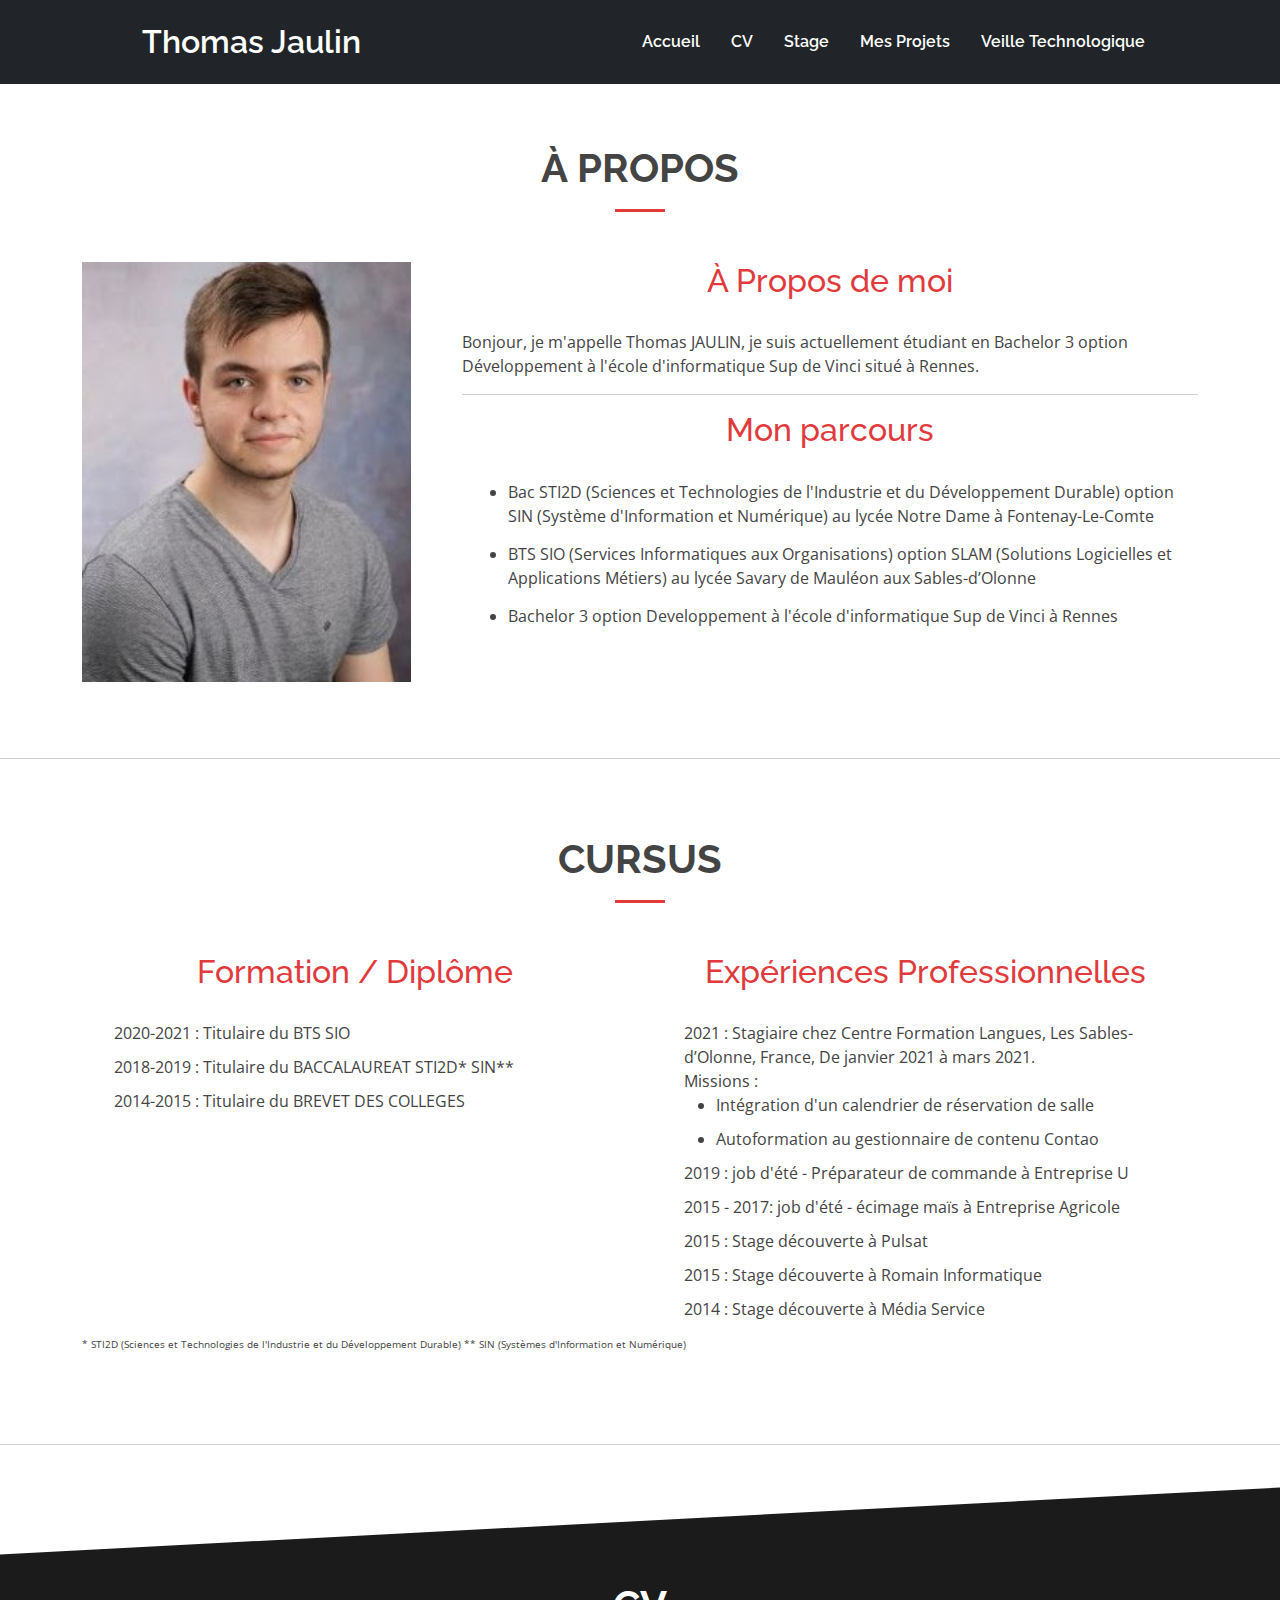
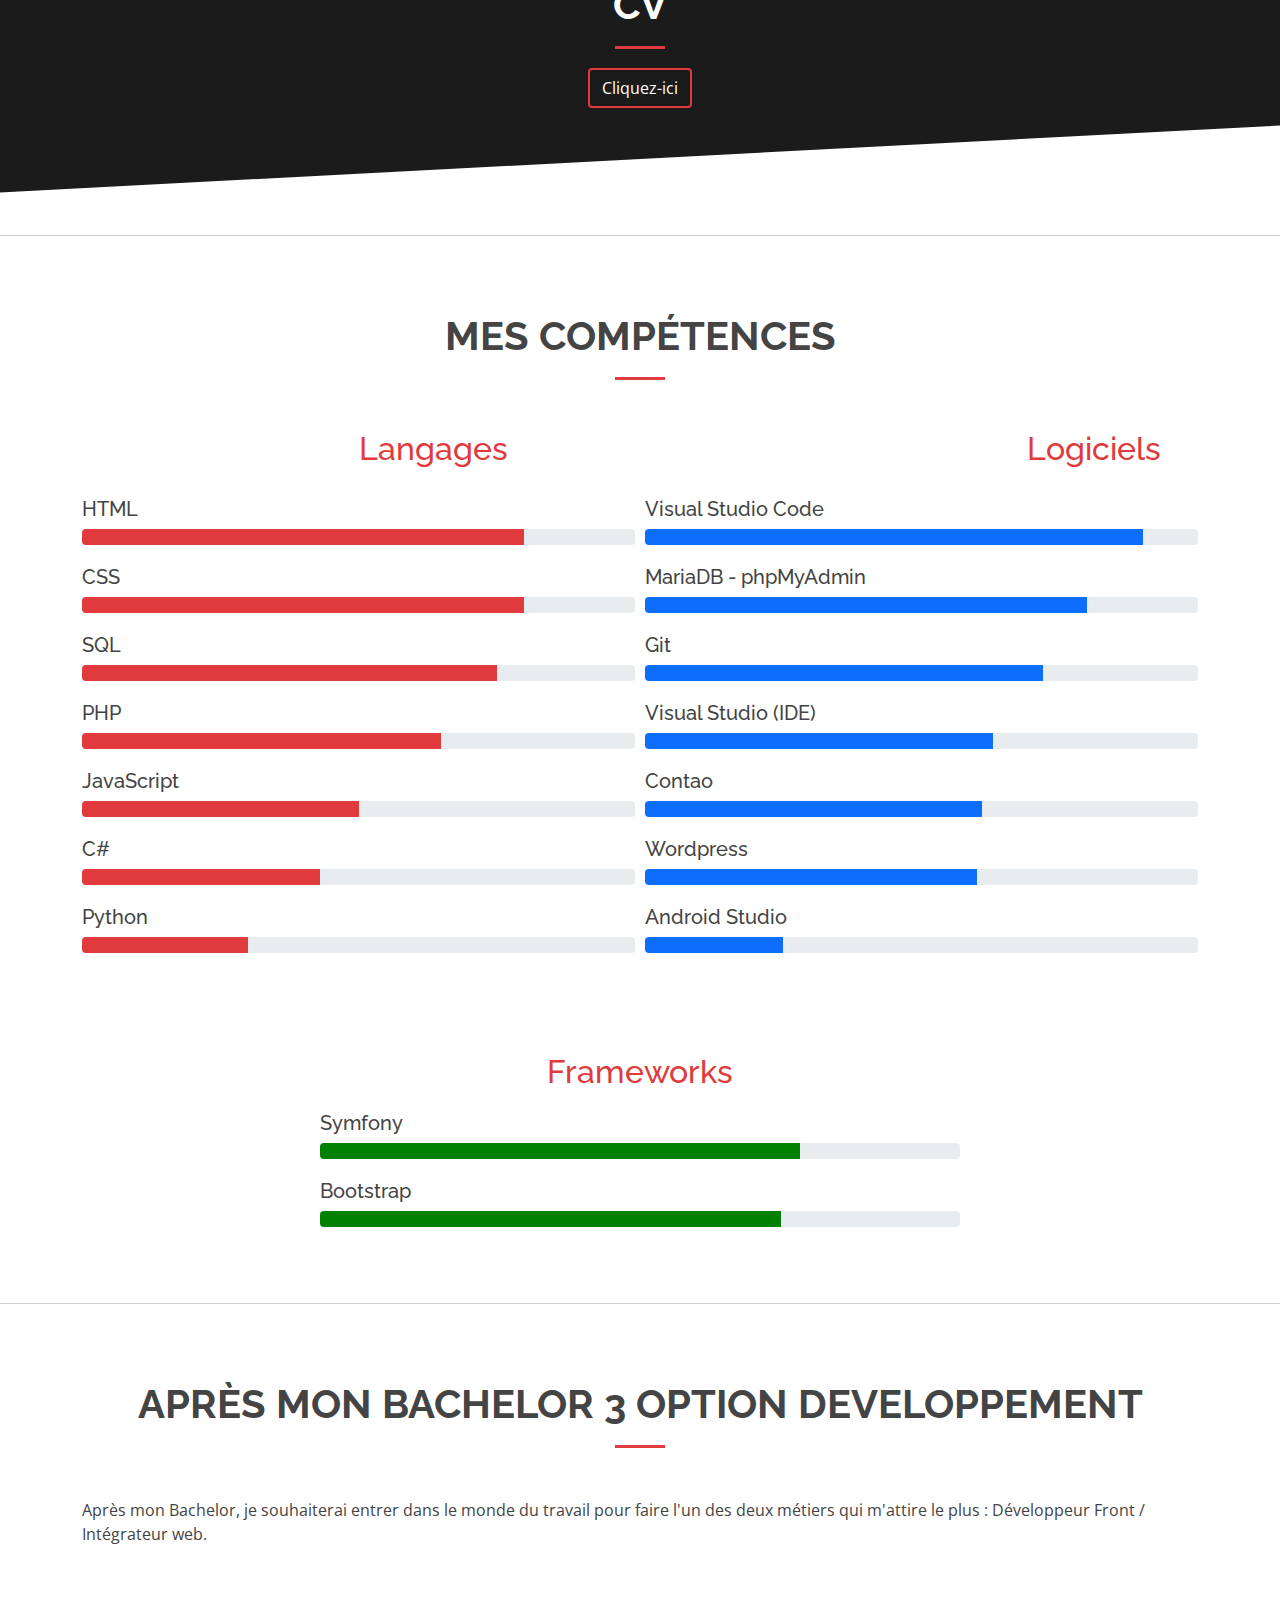
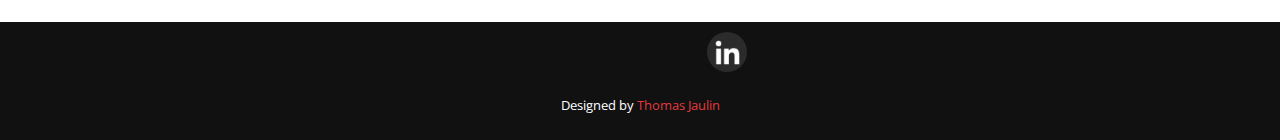
<file: index.html>
<!DOCTYPE html>
<html lang="fr">

<!-- ====== HEAD ====== -->
<head>
  <meta charset="utf-8">
  <meta content="width=device-width, initial-scale=1.0" name="viewport">

  <title>Portfolio Thomas Jaulin</title>

  <!-- Favicons -->
  <link href="#" rel="icon">

  <!-- Google Fonts -->
  <link href="https://fonts.googleapis.com/css?family=Open+Sans:300,300i,400,400i,600,600i,700,700i|Raleway:300,300i,400,400i,500,500i,600,600i,700,700i|Poppins:300,300i,400,400i,500,500i,600,600i,700,700i" rel="stylesheet">

  <!-- Feuilles de style -->
  <link href="css/bootstrap.min.css" rel="stylesheet">
  <link href="css/style.css" rel="stylesheet">

</head><!-- ====== FIN HEAD ====== -->

<!-- ====== BODY ====== -->

<body>

  <!-- ====== NAVBAR ====== -->
  
  <nav class="navbar navbar-expand-lg navbar-dark bg-dark">
    <div class="container-fluid">
      <a class="navbar-brand" href="index.html">Thomas Jaulin</a>
      <div class="collapse navbar-collapse" id="navbarNav">
          <ul class="navbar-nav">
            <li class="nav-item">
                <a class="nav-link" aria-current="page" href="index.html">Accueil</a>
            </li>
            <li class="nav-item">
              <a class="nav-link" href="#cv">CV</a>
            </li>
            <li class="nav-item">
              <a class="nav-link" href="stage.html">Stage</a>
            </li>
            <li class="nav-item">
              <a class="nav-link" href="mesprojets.html">Mes Projets</a>
            </li>
            <li class="nav-item">
              <a class="nav-link" href="veilletechno.html">Veille Technologique</a>
            </li>
          </ul>
      </div>
    </div>
  </nav><!-- ====== FIN NAVBAR ====== -->


  
  <!-- ======= Section À propos ======= -->
  <section id="apropos">
    <div class="container">

      <div class="section-title">
        <h1>À Propos</h1>
      </div>

      <div class="row">
        <div class="col-md-4 img">
          <img class="picture-accueil" src="img/oim.jpg" alt="photo d'identité"/>
        </div>
        <div class="contenuAPropos col-md-8">
          <h2>À Propos de moi</h2>
          <p>Bonjour, je m'appelle Thomas JAULIN, je suis actuellement étudiant en Bachelor 3 option Développement à l'école d'informatique Sup 
            de Vinci situé à Rennes.</p>
          <hr>
          <h2>Mon parcours</h2>
          <ul>
            <li>
              Bac STI2D (Sciences et Technologies de l'Industrie et du Développement Durable) option SIN (Système d'Information et Numérique) au lycée Notre Dame à Fontenay-Le-Comte
            </li>
            <li>
              BTS SIO (Services Informatiques aux Organisations) option SLAM (Solutions Logicielles et Applications Métiers) au lycée Savary de Mauléon aux Sables-d’Olonne
            </li>
            <li>
              Bachelor 3 option Developpement à l'école d'informatique Sup de Vinci à Rennes
            </li>
          </ul>
        </div>
      </div>
    </div>
  </section><!-- Fin Section À propos  -->

  <!-- ======= Séparateur Section ======= -->
  <hr>
  <!-- ======= Fin Séparateur Section ======= -->

  <main id="main">

    <!-- ======= Section Cursus ======= -->
    <section id="cursus">
      <div class="container">
        <div class="section-title">
          <h1>Cursus</h1>
        </div>

        <div class="row">
          <div class="contenuCursus col-md-6">

            <h2>Formation / Diplôme</h2>

            <ul>
              <li>2020-2021 : Titulaire du BTS SIO </li>
              <li>2018-2019 : Titulaire du BACCALAUREAT STI2D* SIN**</li>
              <li>2014-2015 : Titulaire du BREVET DES COLLEGES</li>
            </ul>

          </div>
          <div class="contenuCursus col-md-6">

            <h2>Expériences Professionnelles</h2>

            <ul>
              <li>2021 : Stagiaire chez Centre Formation Langues, Les Sables-d’Olonne, France, De janvier 2021 à mars 2021.
                <br>
                Missions : 
                <ul>
                  <li>Intégration d'un calendrier de réservation de salle</li>
                  <li>Autoformation au gestionnaire de contenu Contao</li>
                </ul>
              </li>
              <li>2019 : job d'été - Préparateur de commande à Entreprise U </li>
              <li>2015 - 2017: job d'été - écimage maïs à Entreprise Agricole</li>
              <li>2015 : Stage découverte à Pulsat </li>
              <li>2015 : Stage découverte à Romain Informatique</li>
              <li>2014 : Stage découverte à Média Service</li>
            </ul>

          </div>
          <p class="trad">* STI2D (Sciences et Technologies de l'Industrie et du Développement Durable) 
            ** SIN (Systèmes d'Information et Numérique) </p>
        </div>
      </div>
    </section><!-- Fin Section Cursus -->

    <!-- ======= Séparateur Section ======= -->
    <hr>
    <!-- ======= Fin Séparateur Section ======= -->

    <!-- ======= Section CV ======= -->
    <section id="cv" class="section-bg">
      <div class="container">
        <div class="section-title">
          <h1>CV</h1>
        </div>
        <a type="button" class="btn btn-danger" href="https://drive.google.com/file/d/1Nw0TFvhupMJVJgvu_biB8zSdhRx1LT5x/view?usp=sharing">Cliquez-ici</a>
      </div>
    </section><!-- Fin Section CV -->

    <!-- ======= Séparateur Section ======= -->
    <hr>
    <!-- ======= Fin Séparateur Section ======= -->

    <!-- ======= Section mes compétences ======= -->
    <section id="mesCompetences">
      <div class="section-title">
        <h1>Mes compétences</h1>
      </div>
      <div class="lesTitres">
        <div class="titreLang">
          <h2 class">Langages</h2>
        </div>
        <div class="titreLog">
          <h2 class="titreLog">Logiciels</h2>
        </div>
      </div>
      <div class="container">
        <div class="cat-Langages">
           <div class="progress-title">
             <h5>HTML</h5>
             <div class="progress">
               <div class="progress-bar" role="progressbar" style="width: 80%;" aria-valuenow="80" aria-valuemin="0" aria-valuemax="100"></div>
             </div>
             <h5>CSS</h5>
             <div class="progress">
                <div class="progress-bar" role="progressbar" style="width: 80%;" aria-valuenow="80" aria-valuemin="0" aria-valuemax="100"></div>
             </div>
             <h5>SQL</h5>
             <div class="progress">
               <div class="progress-bar" role="progressbar" style="width: 75%;" aria-valuenow="75" aria-valuemin="0" aria-valuemax="100"></div>
             </div>
             <h5>PHP</h5>
             <div class="progress">
               <div class="progress-bar" role="progressbar" style="width: 65%;" aria-valuenow="65" aria-valuemin="0" aria-valuemax="100"></div>
             </div>
             <h5>JavaScript</h5>
             <div class="progress">
               <div class="progress-bar" role="progressbar" style="width: 50%;" aria-valuenow="50" aria-valuemin="0" aria-valuemax="100"></div>
             </div>
             <h5>C#</h5>
             <div class="progress">
               <div class="progress-bar" role="progressbar" style="width: 43%;" aria-valuenow="43" aria-valuemin="0" aria-valuemax="100"></div>
             </div>
             <h5>Python</h5>
             <div class="progress">
               <div class="progress-bar" role="progressbar" style="width: 30%;" aria-valuenow="30" aria-valuemin="0" aria-valuemax="100"></div>
             </div>
             
           </div>
        </div>

        <div class="cat-Logiciels">
          <div class="progress-title">
            <h5>Visual Studio Code</h5>
            <div class="progress">
              <div class="progress-bar" role="progressbar" style="width: 90%;" aria-valuenow="90" aria-valuemin="0" aria-valuemax="100"></div>
            </div>
            <h5>MariaDB - phpMyAdmin</h5>
            <div class="progress">
              <div class="progress-bar" role="progressbar" style="width: 80%;" aria-valuenow="80" aria-valuemin="0" aria-valuemax="100"></div>
            </div>
            <h5>Git</h5>
            <div class="progress">
              <div class="progress-bar" role="progressbar" style="width: 72%;" aria-valuenow="72" aria-valuemin="0" aria-valuemax="100"></div>
            </div>
            <h5>Visual Studio (IDE)</h5>
            <div class="progress">
              <div class="progress-bar" role="progressbar" style="width: 63%;" aria-valuenow="63" aria-valuemin="0" aria-valuemax="100"></div>
            </div>
            <h5>Contao</h5>
            <div class="progress">
              <div class="progress-bar" role="progressbar" style="width: 61%;" aria-valuenow="61" aria-valuemin="0" aria-valuemax="100"></div>
            </div>
            <h5>Wordpress</h5>
            <div class="progress">
              <div class="progress-bar" role="progressbar" style="width: 60%;" aria-valuenow="60" aria-valuemin="0" aria-valuemax="100"></div>
            </div>
            <h5>Android Studio</h5>
            <div class="progress">
              <div class="progress-bar" role="progressbar" style="width: 25%;" aria-valuenow="25" aria-valuemin="0" aria-valuemax="100"></div>
            </div>
          </div>
        </div>
      </div>

      <div class="cat-Frameworks">
        <h2>Frameworks</h2>
        <h5>Symfony</h5>
        <div class="progress">
          <div class="progress-bar" role="progressbar" style="width: 75%;" aria-valuenow="75" aria-valuemin="0" aria-valuemax="100"></div>
        </div>
        <h5>Bootstrap</h5>
        <div class="progress">
          <div class="progress-bar" role="progressbar" style="width: 72%;" aria-valuenow="72" aria-valuemin="0" aria-valuemax="100"></div>
        </div>
      </div>

    </section><!-- Fin Section mes compétences -->

    <!-- ======= Séparateur Section ======= -->
    <hr>
    <!-- ======= Fin Séparateur Section ======= -->


    <!-- ======= Section Apres Bachelor ======= -->
    <section id="apresBachelor">
      <div class="container">
        <div class="section-title">
          <h1>Après mon Bachelor 3 Option Developpement</h1>
        </div>
        <p>Après mon Bachelor, je souhaiterai entrer dans le monde du travail pour faire l'un des deux métiers qui m'attire le plus : Développeur Front / Intégrateur web.</p>

      </div>
    </section><!-- Fin Section Apres BTS -->

  </main><!-- End #main -->

  <!-- ======= FOOTER ======= -->
  <footer id="footer">
    <div class="container">
      
      <div class="social-links">
        <a href="https://www.linkedin.com/in/thomas-jaulin-07b93a197/" class="linkedin"><img src="img/linkedin.png" /></a>
      </div>

      <div class="credits py-4 text-center">
        Designed by <span>Thomas Jaulin</span>
      </div>

    </div>
  </footer><!-- ======= FIN FOOTER ======= -->

</body><!-- ====== FIN BODY ====== -->

</html>
</file>
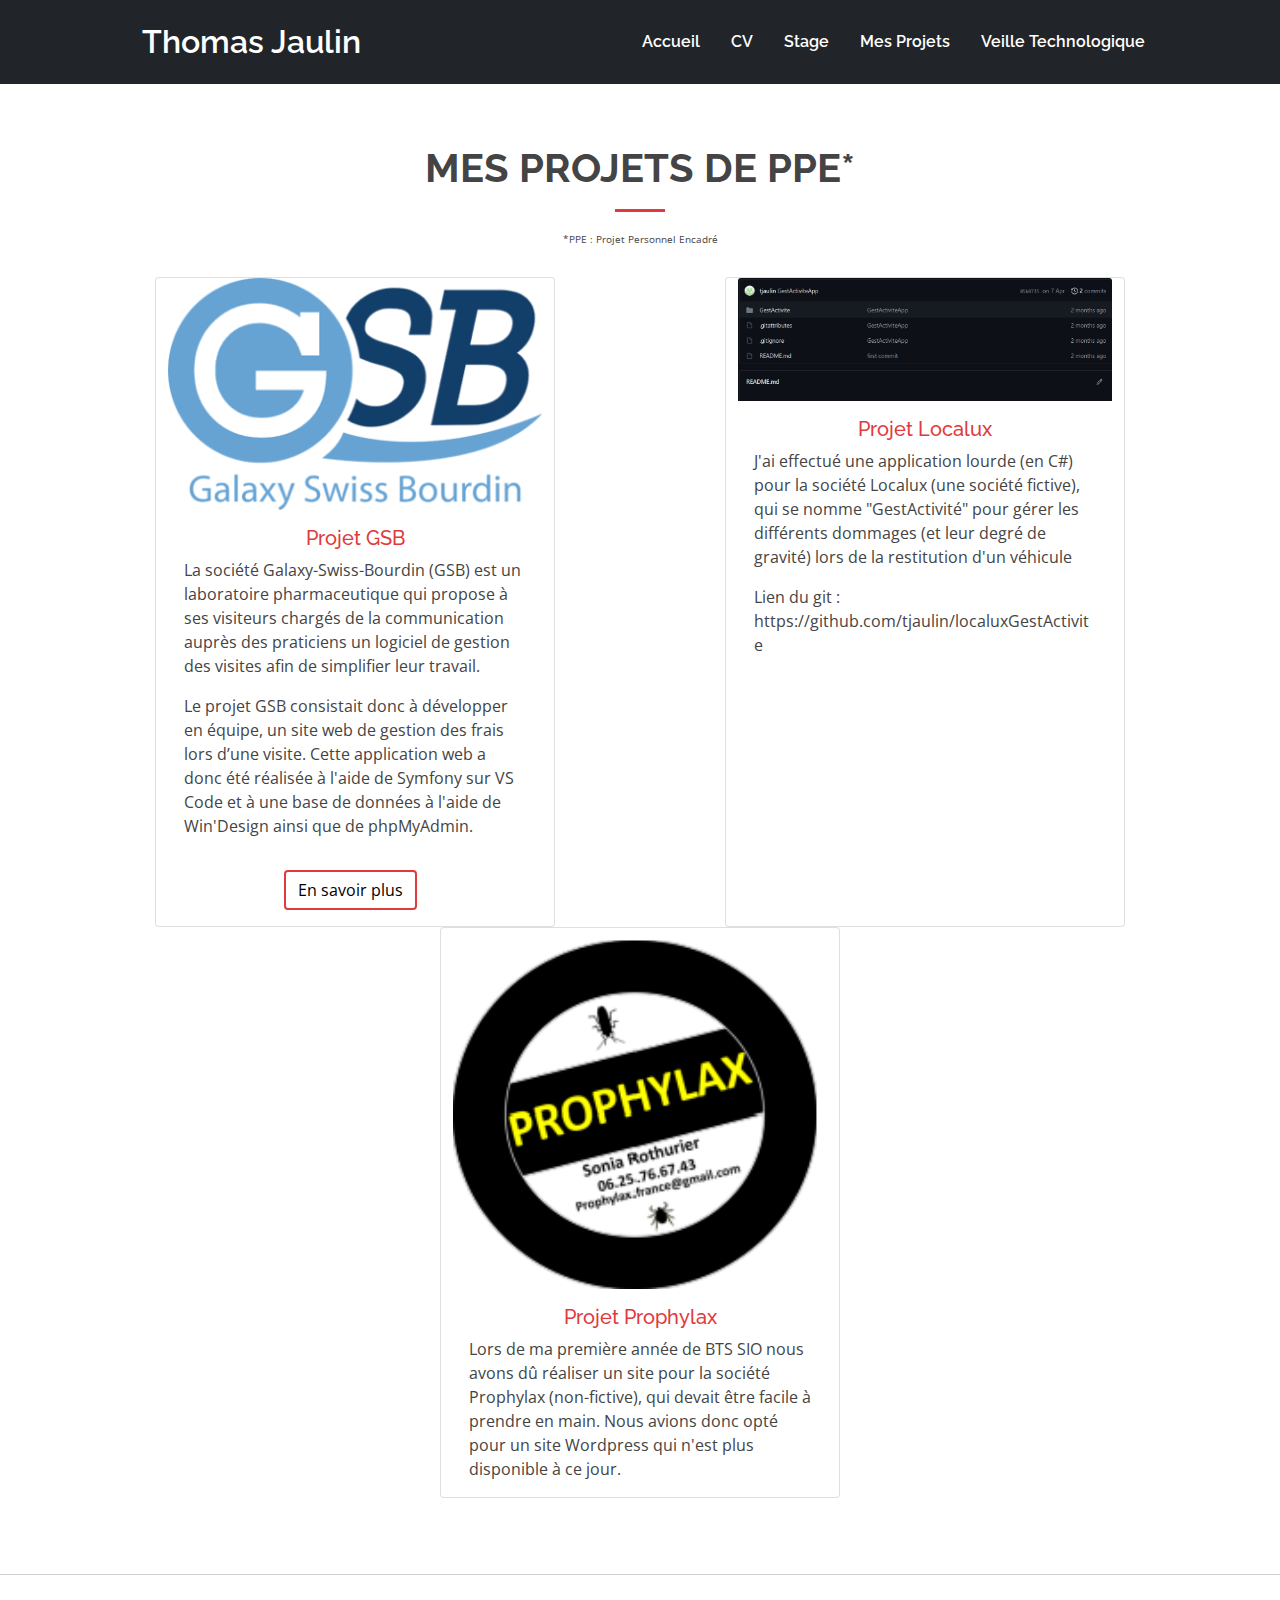
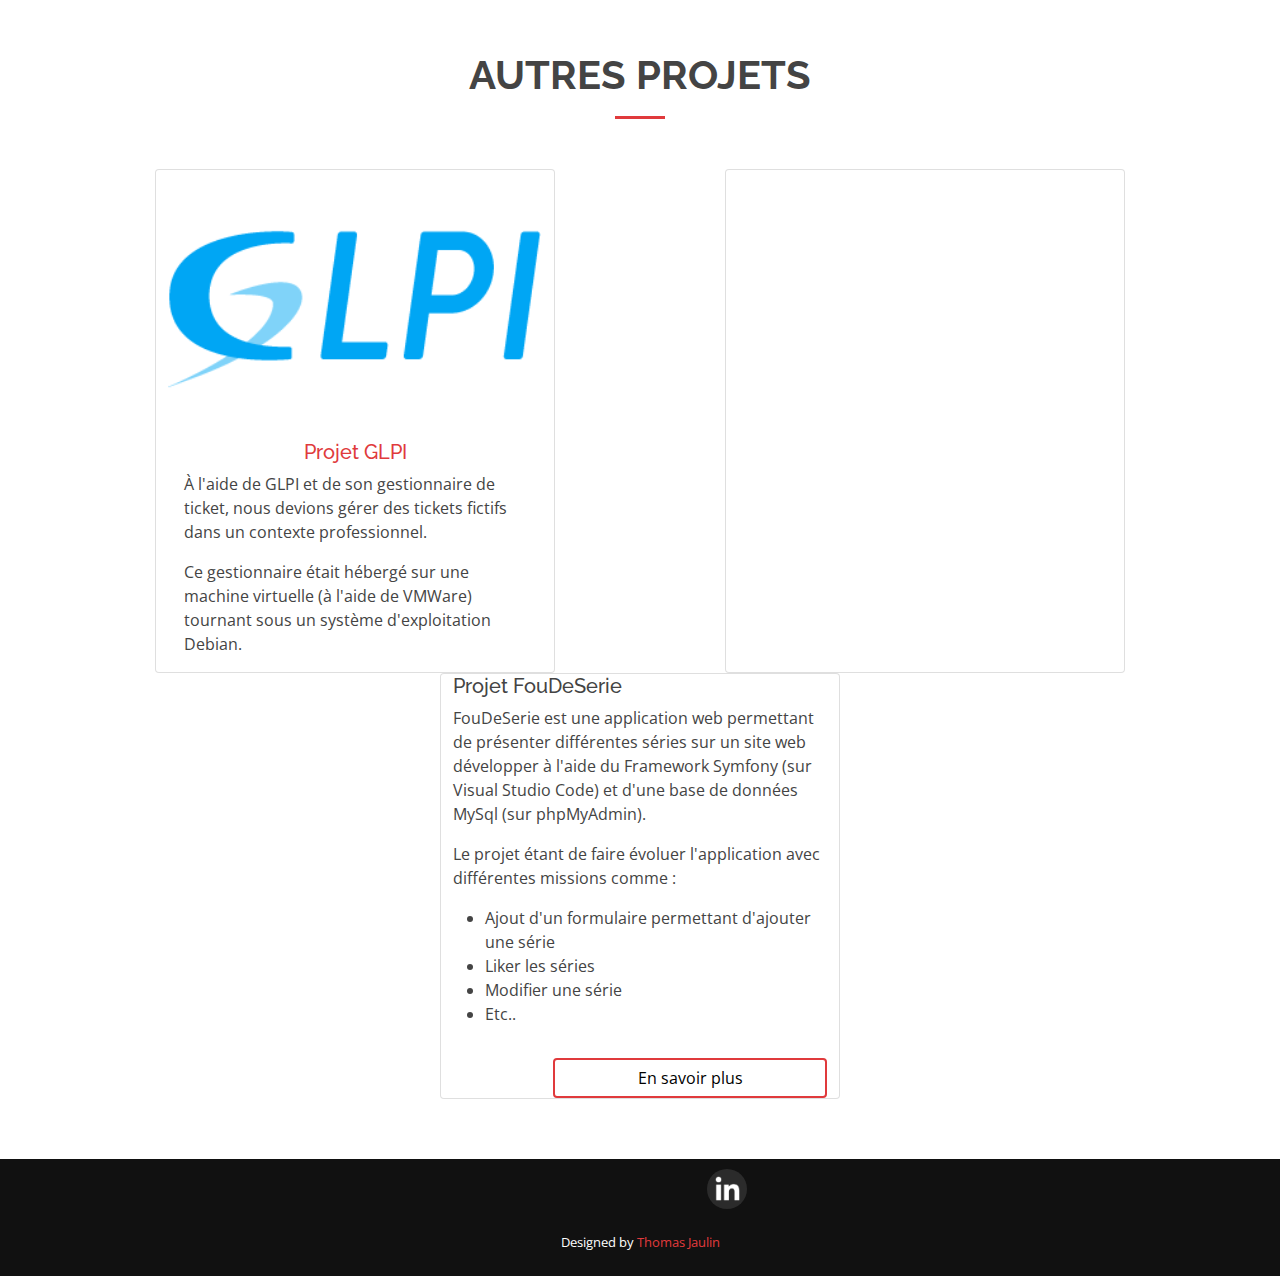
<file: mesprojets.html>
<!DOCTYPE html>
<html lang="fr">

<!-- ====== HEAD ====== -->
<head>
  <meta charset="utf-8">
  <meta content="width=device-width, initial-scale=1.0" name="viewport">

  <title>Mes Projets</title>

  <!-- Favicons -->
  <link href="#" rel="icon">

  <!-- Google Fonts -->
  <link href="https://fonts.googleapis.com/css?family=Open+Sans:300,300i,400,400i,600,600i,700,700i|Raleway:300,300i,400,400i,500,500i,600,600i,700,700i|Poppins:300,300i,400,400i,500,500i,600,600i,700,700i" rel="stylesheet">

  <!-- Feuilles de style -->
  <link href="css/bootstrap.min.css" rel="stylesheet">
  <link href="css/mesprojetsStyle.css" rel="stylesheet">

</head><!-- ====== FIN HEAD ====== -->

<!-- ====== BODY ====== -->

<body>
  
  <!-- ====== NAVBAR ====== -->
  
  <nav class="navbar navbar-expand-lg navbar-dark bg-dark">
    <div class="container-fluid">
      <a class="navbar-brand" href="index.html">Thomas Jaulin</a>
      <div class="collapse navbar-collapse" id="navbarNav">
          <ul class="navbar-nav">
            <li class="nav-item">
                <a class="nav-link" aria-current="page" href="index.html">Accueil</a>
            </li>
            <li class="nav-item">
              <a class="nav-link" href="index.html#cv">CV</a>
            </li>
            <li class="nav-item">
              <a class="nav-link" href="stage.html">Stage</a>
            </li>
            <li class="nav-item">
              <a class="nav-link" href="mesprojets.html">Mes Projets</a>
            </li>
            <li class="nav-item">
              <a class="nav-link" href="veilletechno.html">Veille Technologique</a>
            </li>
          </ul>
      </div>
    </div>
  </nav><!-- ====== FIN NAVBAR ====== -->


  
  <!-- ======= Section projet PPE ======= -->
  <section id="projetPPE">
    <div class="container">

      <div class="section-title">
        <h1>MES PROJETS DE PPE*</h1>
        <p>*PPE : Projet Personnel Encadré</p>
      </div>

      <div class="row">
        <div class="card">
            <img class="card-img-top" src="img/gsb.png" alt="Card image cap">
            <div class="card-body">
                <h5 class="card-title">Projet GSB</h5>
                <p class="card-text">La société Galaxy-Swiss-Bourdin (GSB) est un laboratoire pharmaceutique 
                    qui propose à ses visiteurs chargés de la communication auprès des praticiens un logiciel de gestion des visites 
                    afin de simplifier leur travail. </p>
                <p class="card-text">Le projet GSB consistait donc à développer en équipe, un site web de gestion des frais lors d’une
                     visite. Cette application web a donc été réalisée à l'aide de Symfony sur VS Code et à une base de données à l'aide de 
                     Win'Design ainsi que de phpMyAdmin. </p>
                <a href="mesprojets/gsb.html" class="btn btn-danger">En savoir plus</a>
            </div>
        </div>

        <div class="card">
            <img class="card-img-top" src="img/localux.png" alt="Card image cap">
              <div class="card-body">
                  <h5 class="card-title">Projet Localux</h5>
                  <p class="card-text">J'ai effectué une application lourde (en C#) pour la société Localux (une société fictive), qui 
                      se nomme "GestActivité" pour gérer les différents dommages (et leur degré de gravité) lors de la restitution d'un 
                      véhicule</p>
                  <p class="card-text">Lien du git : https://github.com/tjaulin/localuxGestActivite </p>
              </div>
          </div>

          <div class="card" style="width: 25rem;">
            <img class="card-img-top" src="img/prophylax.png" alt="Card image cap">
              <div class="card-body">
                  <h5 class="card-title">Projet Prophylax</h5>
                  <p class="card-text">Lors de ma première année de BTS SIO nous avons dû réaliser un site pour la société Prophylax 
                      (non-fictive), qui devait être facile à prendre en main. Nous avions donc opté pour un site Wordpress qui n'est
                      plus disponible à ce jour.</p>
              </div>
          </div>
      </div>
    </div>
  </section><!-- Fin Section Projet PPE  -->

<!-- ======= Séparateur Section ======= -->
<hr>
<!-- ======= Fin Séparateur Section ======= -->

  <!-- ======= Section Autres Projets ======= -->
  <section id="autreProjets">
    <div class="container">

      <div class="section-title">
        <h1>Autres Projets</h1>
      </div>

      <div class="row">
        <div class="card">
            <img class="card-img-top" src="img/glpi.png" alt="Card image cap">
            <div class="card-body">
                <h5 class="card-title">Projet GLPI</h5>
                <p class="card-text">À l'aide de GLPI et de son gestionnaire de ticket, nous devions gérer des tickets fictifs 
                    dans un contexte professionnel.</p>
                <p class="card-text">Ce gestionnaire était hébergé sur une machine virtuelle (à l'aide de VMWare) tournant sous un 
                    système d'exploitation Debian. </p>
            </div>
        </div>

        <div class="card">
 </div>

        <div class="card" style="width: 25rem;">
            <h5 class="card-title">Projet FouDeSerie</h5>
                  <p class="card-text">FouDeSerie est une application web permettant de présenter différentes séries sur un site 
                      web développer à l'aide du Framework Symfony (sur Visual Studio Code) et d'une base de données MySql 
                      (sur phpMyAdmin).</p>
                  <p class="card-text">Le projet étant de faire évoluer l'application avec différentes missions comme :</p>
                  <ul class="missionsFDS">
                      <li>Ajout d'un formulaire permettant d'ajouter une série</li>
                      <li>Liker les séries</li>
                      <li>Modifier une série</li>
                      <li>Etc..</li>
                  </ul>
                  <a href="mesprojets/foudeserie.html" class="btn btn-danger">En savoir plus</a>
              </div>
          </div>
      </div>
    </div>
  </section><!-- Fin Section Autres Projets  -->
  
  <!-- ======= FOOTER ======= -->
  <footer id="footer">
    <div class="container">
      
      <div class="social-links">
        <a href="https://www.linkedin.com/in/thomas-jaulin-07b93a197/" class="linkedin"><img src="img/linkedin.png" /></a>
      </div>

      <div class="credits py-4 text-center">
        Designed by <span>Thomas Jaulin</span>
      </div>

    </div>
  </footer><!-- ======= FIN FOOTER ======= -->

</body><!-- ====== FIN BODY ====== -->

</html>
</file>
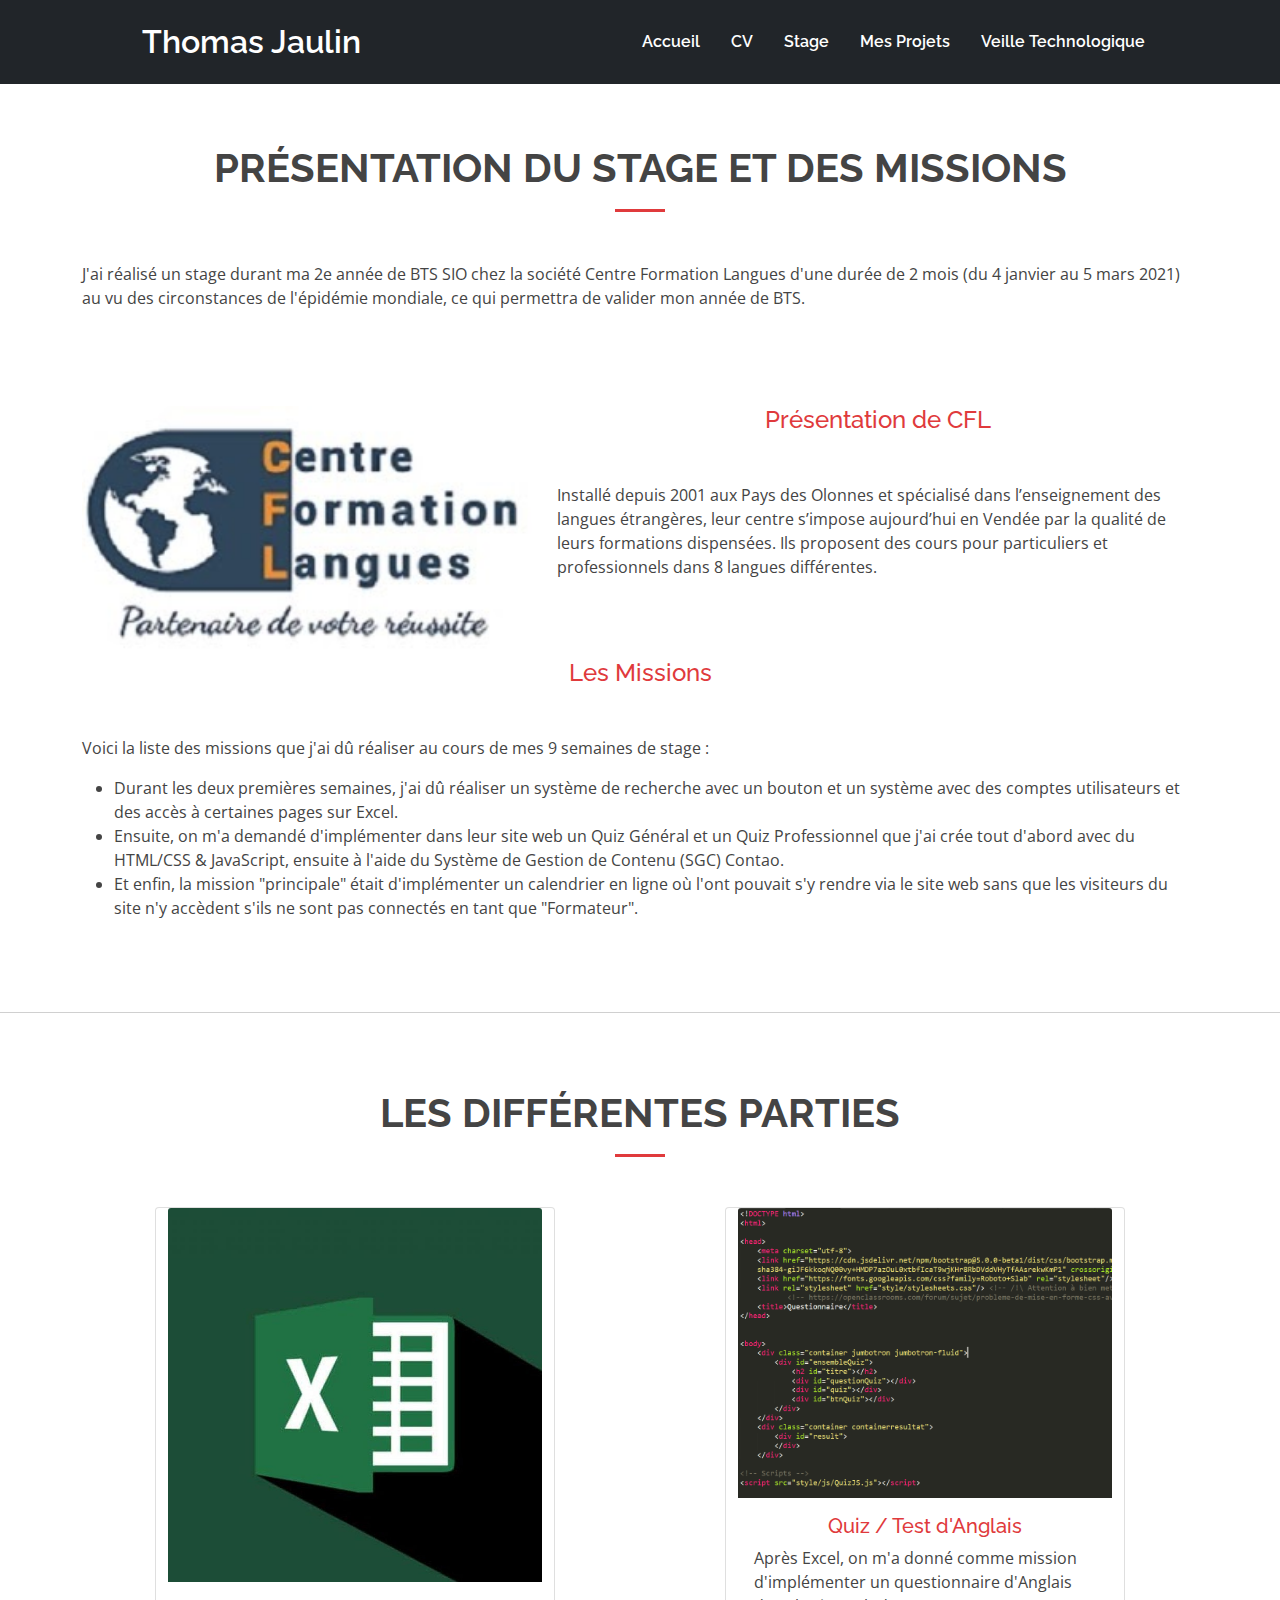
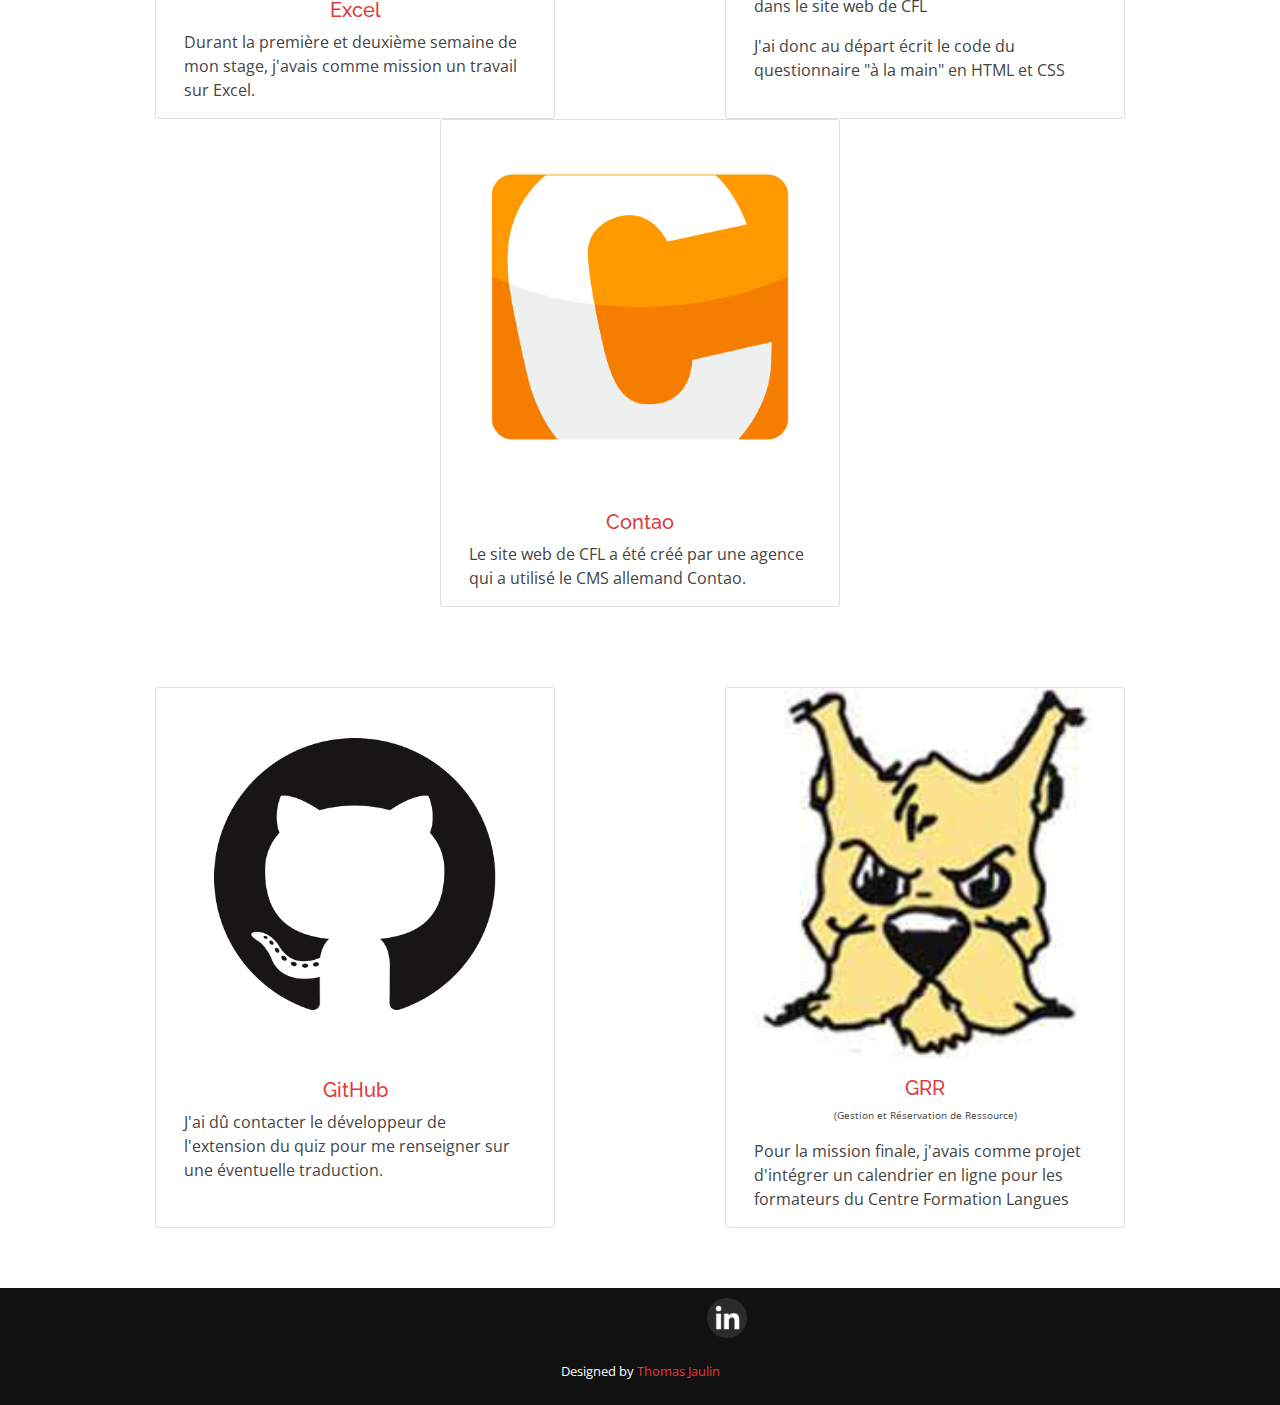
<file: stage.html>
<!DOCTYPE html>
<html lang="fr">

<!-- ====== HEAD ====== -->
<head>
  <meta charset="utf-8">
  <meta content="width=device-width, initial-scale=1.0" name="viewport">

  <title>Stage</title>

  <!-- Favicons -->
  <link href="#" rel="icon">

  <!-- Google Fonts -->
  <link href="https://fonts.googleapis.com/css?family=Open+Sans:300,300i,400,400i,600,600i,700,700i|Raleway:300,300i,400,400i,500,500i,600,600i,700,700i|Poppins:300,300i,400,400i,500,500i,600,600i,700,700i" rel="stylesheet">

  <!-- Feuilles de style -->
  <link href="css/bootstrap.min.css" rel="stylesheet">
  <link href="css/stageStyle.css" rel="stylesheet">

</head><!-- ====== FIN HEAD ====== -->

<!-- ====== BODY ====== -->

<body>

  <!-- ====== NAVBAR ====== -->
  
  <nav class="navbar navbar-expand-lg navbar-dark bg-dark">
    <div class="container-fluid">
      <a class="navbar-brand" href="index.html">Thomas Jaulin</a>
      <div class="collapse navbar-collapse" id="navbarNav">
          <ul class="navbar-nav">
            <li class="nav-item">
                <a class="nav-link" aria-current="page" href="index.html">Accueil</a>
            </li>
            <li class="nav-item">
              <a class="nav-link" href="index.html#cv">CV</a>
            </li>
            <li class="nav-item">
              <a class="nav-link" href="stage.html">Stage</a>
            </li>
            <li class="nav-item">
              <a class="nav-link" href="mesprojets.html">Mes Projets</a>
            </li>
            <li class="nav-item">
              <a class="nav-link" href="veilletechno.html">Veille Technologique</a>
            </li>
          </ul>
      </div>
    </div>
  </nav><!-- ====== FIN NAVBAR ====== -->


  
  <!-- ======= Section Présentation Stage ======= -->
  <section id="presStage">
    <div class="container">

        <div class="section-title">
          <h1>Présentation du stage et des missions</h1>
        </div>

        <div class="row">
            <div class="col-md-12">
                <p>J'ai réalisé un stage durant ma 2e année de BTS SIO chez la société Centre Formation Langues d'une durée de 2 mois (du 4 janvier au 5 mars 2021) au vu des circonstances de l'épidémie mondiale, ce qui permettra de valider mon année de BTS.</p>
            </div>
        </div>

        <div class="row presCFL">
            <div class="col-md-5">
                <img src="img/logoCFL.jpg" alt="Logo de CFL">
            </div>
            <div class="col-md-7">
                <h2>Présentation de CFL</h2>
                <p>Installé depuis 2001 aux Pays des Olonnes et spécialisé dans l’enseignement des langues étrangères, leur centre s’impose aujourd’hui en Vendée par la qualité de leurs formations dispensées. Ils proposent des cours pour particuliers et professionnels dans 8 langues différentes.</p>
            </div>
        </div>

        <div class="row missionsCFL">
            <div class="col-md-12">
                <h2>Les Missions</h2>
                <p>Voici la liste des missions que j'ai dû réaliser au cours de mes 9 semaines de stage :</p>
                <ul>
                    <li>Durant les deux premières semaines, j'ai dû réaliser un système de recherche avec un bouton et un système avec des comptes utilisateurs et des accès à certaines pages sur Excel. </li>
                    <li>Ensuite, on m'a demandé d'implémenter dans leur site web un Quiz Général et un Quiz Professionnel que j'ai crée tout d'abord avec du HTML/CSS & JavaScript, ensuite à l'aide du Système de Gestion de Contenu (SGC) Contao.</li>
                    <li>Et enfin, la mission "principale" était d'implémenter un calendrier en ligne où l'ont pouvait s'y rendre via le site web sans que les visiteurs du site n'y accèdent s'ils ne sont pas connectés en tant que "Formateur".</li>
                </ul>
            </div>
        </div>
    </div>
  </section><!-- Fin Section Présentation Stage  -->

<!-- ======= Séparateur Section ======= -->
<hr>
<!-- ======= Fin Séparateur Section ======= -->

  <!-- ======= Section les Différentes Parties ======= -->
  <section id="diffParties">
    <div class="container">

      <div class="section-title">
        <h1>Les différentes parties</h1>
      </div>

        <div class="row premPartie">
            <div class="card" style="width: 25rem;">
                <img class="card-img-top" src="img/excelCFL.jpg" alt="Card image cap">
                <div class="card-body">
                    <h5 class="card-title">Excel</h5>
                    <p class="card-text">Durant la première et deuxième semaine de mon stage, j'avais comme mission un travail sur Excel.</p>
                </div>
            </div>

            <div class="card" style="width: 25rem;">
                <img class="card-img-top" src="img/quizCFL.PNG" alt="Card image cap">
                <div class="card-body">
                    <h5 class="card-title">Quiz / Test d'Anglais</h5>
                    <p class="card-text">Après Excel, on m'a donné comme mission d'implémenter un questionnaire d'Anglais dans le site web de CFL</p>
                    <p class="card-text">J'ai donc au départ écrit le code du questionnaire "à la main" en HTML et CSS</p>
                </div>
            </div>

            <div class="card" style="width: 25rem;">
                <img class="card-img-top" src="img/contaoCFL.png" alt="Card image cap">
                <div class="card-body">
                    <h5 class="card-title">Contao</h5>
                    <p class="card-text">Le site web de CFL a été créé par une agence qui a utilisé le CMS allemand Contao.</p>
                </div>
            </div>


        </div>
        <div class="row deuxPartie">

            <div class="card" style="width: 25rem;">
                <img class="card-img-top" src="img/logogithubCFL.png" alt="Card image cap">
                <div class="card-body">
                    <h5 class="card-title">GitHub</h5>
                    <p class="card-text">J'ai dû contacter le développeur de l'extension du quiz pour me renseigner sur une éventuelle traduction.</p>
                </div>
            </div>

            <div class="card" style="width: 25rem;">
                <img class="card-img-top" src="img/grrCFL.jfif" alt="Card image cap">
                <div class="card-body">
                    <h5 class="card-title">GRR</h5>
                    <p class="card-text asterix">(Gestion et Réservation de Ressource)</p>
                    <p class="card-text">Pour la mission finale, j'avais comme projet d'intégrer un calendrier en ligne pour les formateurs du Centre Formation Langues</p>
                </div>
            </div>

        </div>
    </div>
  </section><!-- Fin Section les Différentes Parties  -->
  
  <!-- ======= FOOTER ======= -->
  <footer id="footer">
    <div class="container">
      
      <div class="social-links">
        <a href="https://www.linkedin.com/in/thomas-jaulin-07b93a197/" class="linkedin"><img src="img/linkedin.png" /></a>
      </div>

      <div class="credits py-4 text-center">
        Designed by <span>Thomas Jaulin</span>
      </div>

    </div>
  </footer><!-- ======= FIN FOOTER ======= -->

</body><!-- ====== FIN BODY ====== -->

</html>
</file>
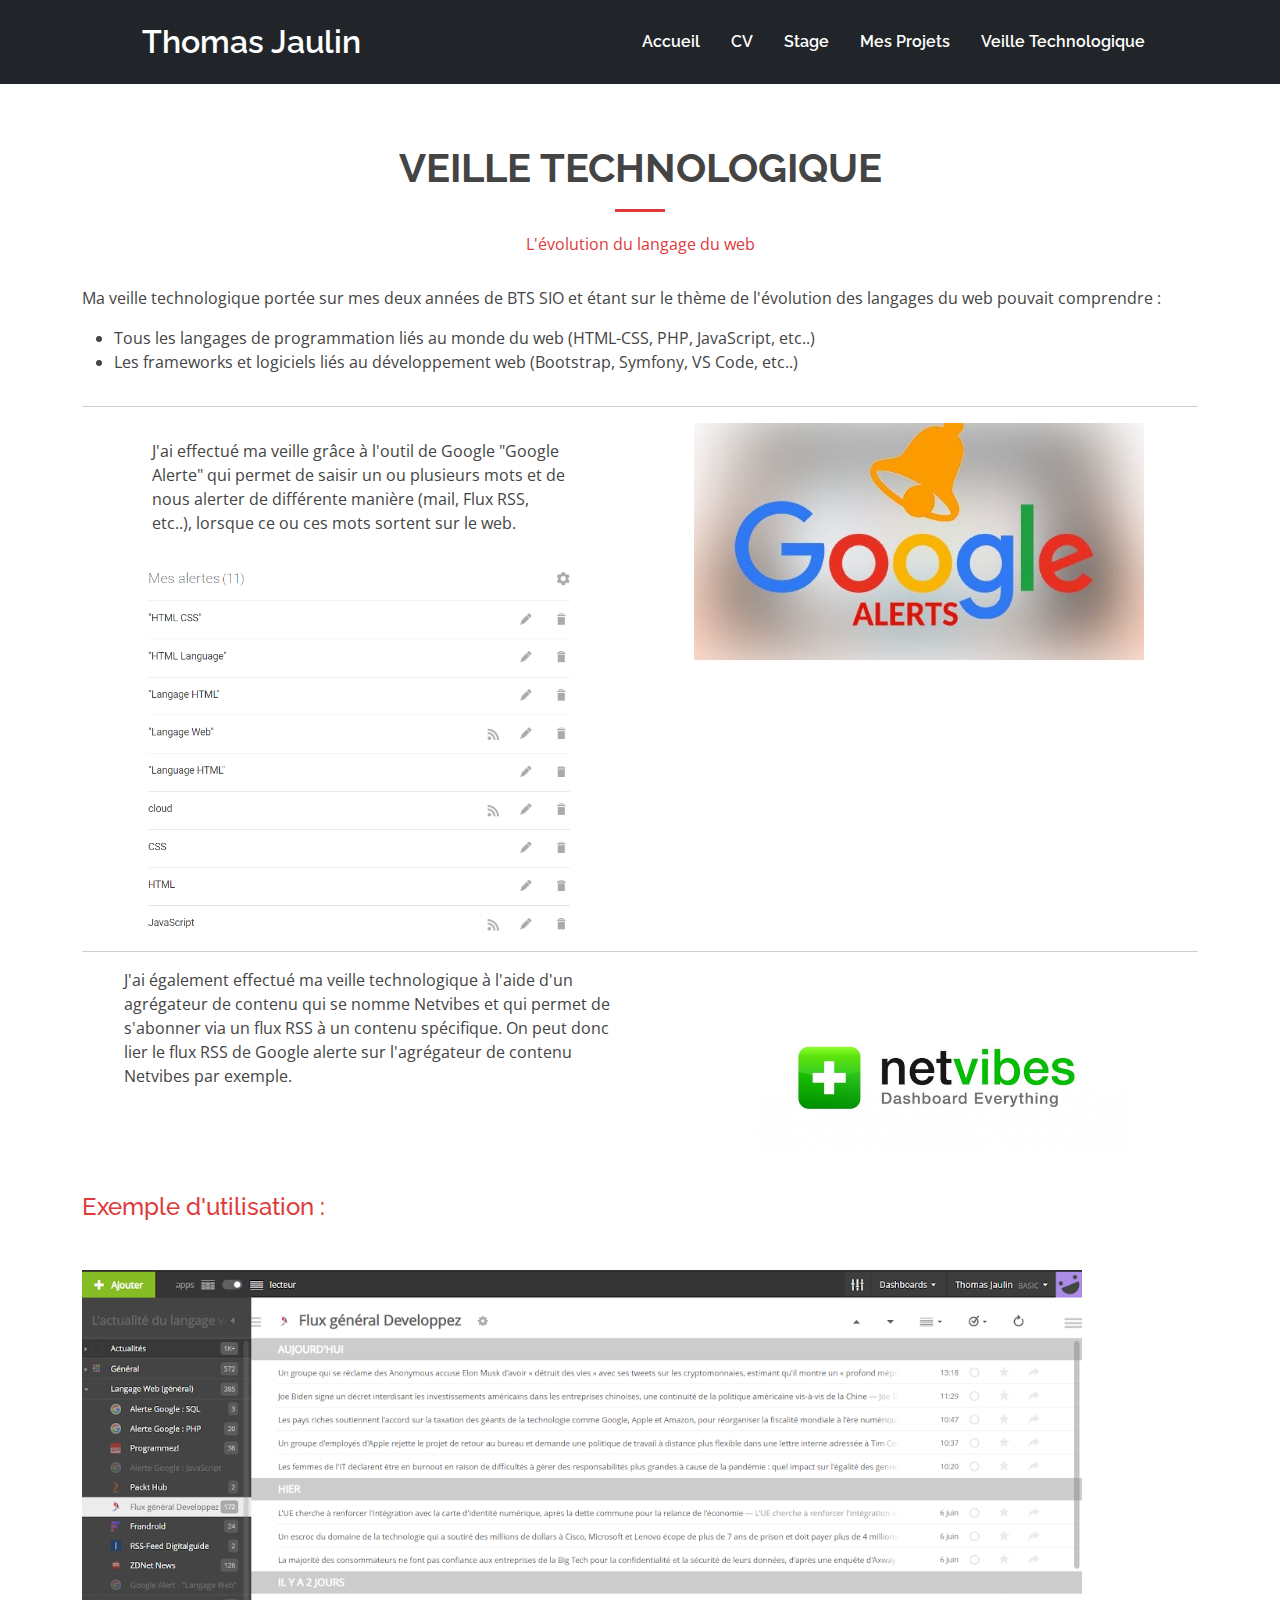
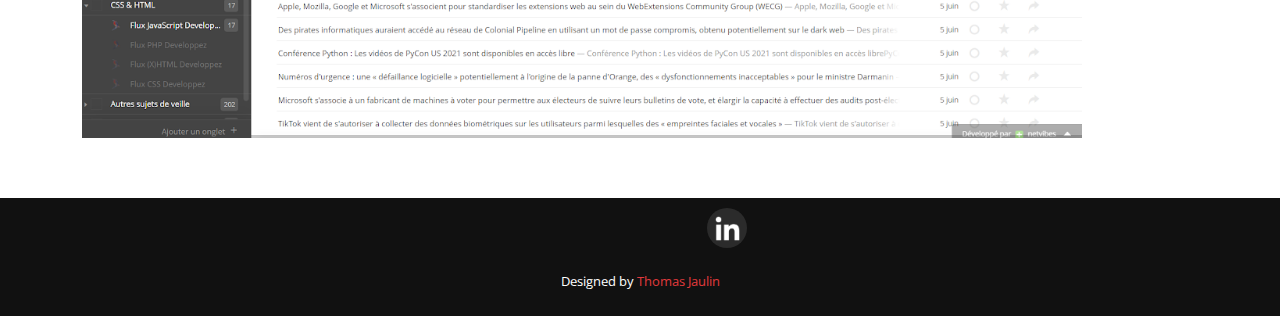
<file: veilletechno.html>
<!DOCTYPE html>
<html lang="fr">

<!-- ====== HEAD ====== -->
<head>
  <meta charset="utf-8">
  <meta content="width=device-width, initial-scale=1.0" name="viewport">

  <title>Veille Technologique</title>

  <!-- Favicons -->
  <link href="#" rel="icon">

  <!-- Google Fonts -->
  <link href="https://fonts.googleapis.com/css?family=Open+Sans:300,300i,400,400i,600,600i,700,700i|Raleway:300,300i,400,400i,500,500i,600,600i,700,700i|Poppins:300,300i,400,400i,500,500i,600,600i,700,700i" rel="stylesheet">

  <!-- Feuilles de style -->
  <link href="css/bootstrap.min.css" rel="stylesheet">
  <link href="css/veilletechnoStyle.css" rel="stylesheet">

</head><!-- ====== FIN HEAD ====== -->

<!-- ====== BODY ====== -->

<body>

<!-- ====== NAVBAR ====== -->
  
<nav class="navbar navbar-expand-lg navbar-dark bg-dark">
    <div class="container-fluid">
      <a class="navbar-brand" href="index.html">Thomas Jaulin</a>
      <div class="collapse navbar-collapse" id="navbarNav">
          <ul class="navbar-nav">
            <li class="nav-item">
                <a class="nav-link" aria-current="page" href="index.html">Accueil</a>
            </li>
            <li class="nav-item">
              <a class="nav-link" href="index.html#cv">CV</a>
            </li>
            <li class="nav-item">
              <a class="nav-link" href="stage.html">Stage</a>
            </li>
            <li class="nav-item">
              <a class="nav-link" href="mesprojets.html">Mes Projets</a>
            </li>
            <li class="nav-item">
              <a class="nav-link" href="veilletechno.html">Veille Technologique</a>
            </li>
          </ul>
      </div>
    </div>
  </nav><!-- ====== FIN NAVBAR ====== -->


  
  <!-- ======= Section Veille Technologique ======= -->
    <section id="veilleTechno">
        <div class="container">

            <div class="section-title">
                <h1>Veille Technologique</h1>
                <p>L'évolution du langage du web</p>
            </div>

            <div class="row entete">
                <div class="col-md-12">
                    <p>Ma veille technologique portée sur mes deux années de BTS SIO et étant sur le thème de l'évolution des langages du web pouvait comprendre : </p>
                    <ul>
                        <li>Tous les langages de programmation liés au monde du web (HTML-CSS, PHP, JavaScript, etc..)</li>
                        <li>Les frameworks et logiciels liés au développement web (Bootstrap, Symfony, VS Code, etc..)</li>
                    </ul>
                </div>
            </div>
            
            <hr>
            
            <div class="art-googleAlerte">

                <div class="card" style="width: 450px;">
                    <div class="card-body">
                        <p class="card-text">J'ai effectué ma veille grâce à l'outil de Google "Google Alerte" qui permet de saisir un ou plusieurs mots et de nous alerter de différente manière (mail, Flux RSS, etc..), lorsque ce ou ces mots sortent sur le web.</p>
                    </div>
                    <img class="card-img-bottom" src="img/googleAlerte2VT.png" alt="Card image cap">
                </div>

                <div class="logoGoogleAlerte">
                    <img src="img/googleAlerteVT.png" alt="Logo google alerte">
                </div>
            </div>

            <hr>

            <div class="art-netvibes">
                <div class="txt-netvibes">
                    <p>J'ai également effectué ma veille technologique à l'aide d'un agrégateur de contenu qui se nomme Netvibes et qui permet de s'abonner via un flux RSS à un contenu spécifique. On peut donc lier le flux RSS de Google alerte sur l'agrégateur de contenu Netvibes par exemple.</p>
                </div>
                <img src="img/netvibesVT.png" alt="logo Netvibes">
            </div>

            <div class="exUtili">
                <h2>Exemple d'utilisation :</h2>
                <img src="img/netvibes2VT.png" alt="image d'exemple d'utilisation de netvibes">
            </div>

        </div>
    </section><!-- Fin Section Veille Technologique  -->

  <!-- ======= FOOTER ======= -->
  <footer id="footer">
    <div class="container">
      
      <div class="social-links">
        <a href="https://www.linkedin.com/in/thomas-jaulin-07b93a197/" class="linkedin"><img src="img/linkedin.png" /></a>
      </div>

      <div class="credits py-4 text-center">
        Designed by <span>Thomas Jaulin</span>
      </div>

    </div>
  </footer><!-- ======= FIN FOOTER ======= -->

</body><!-- ====== FIN BODY ====== -->

</html>
</file>
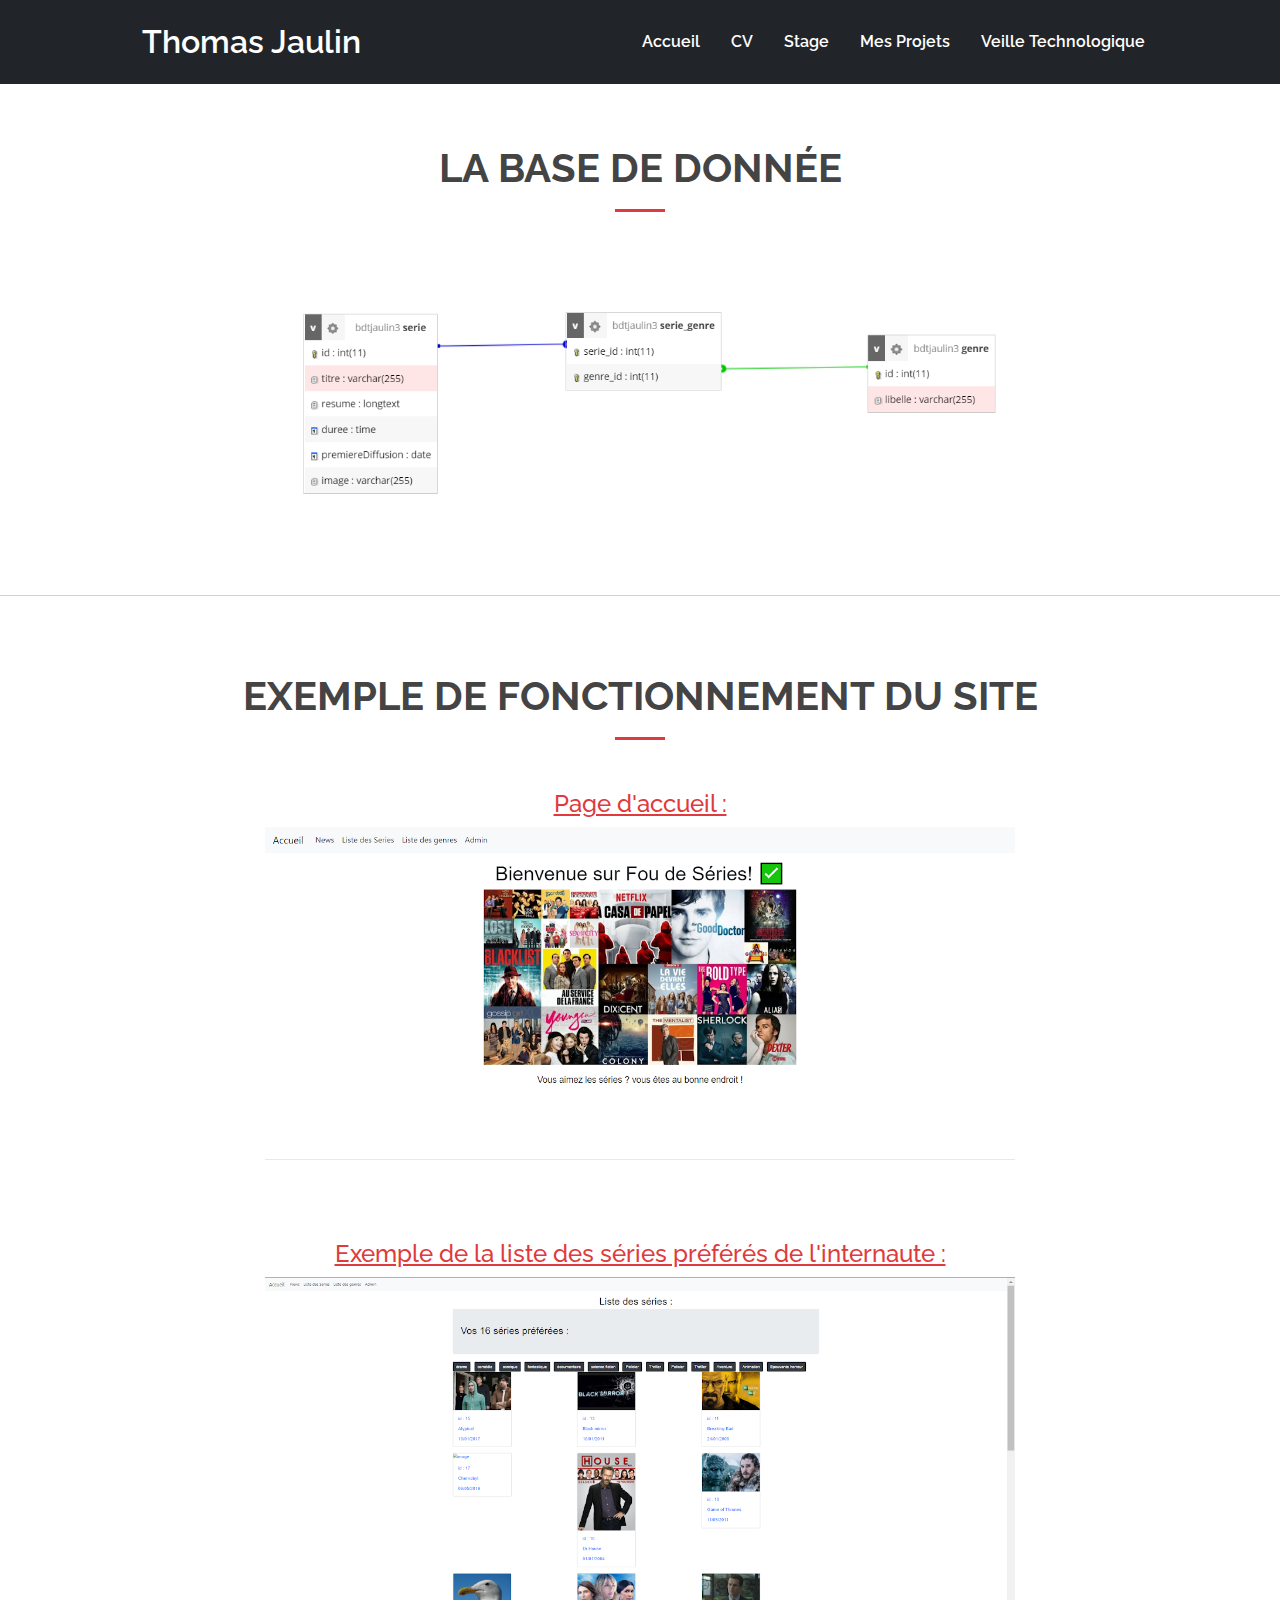
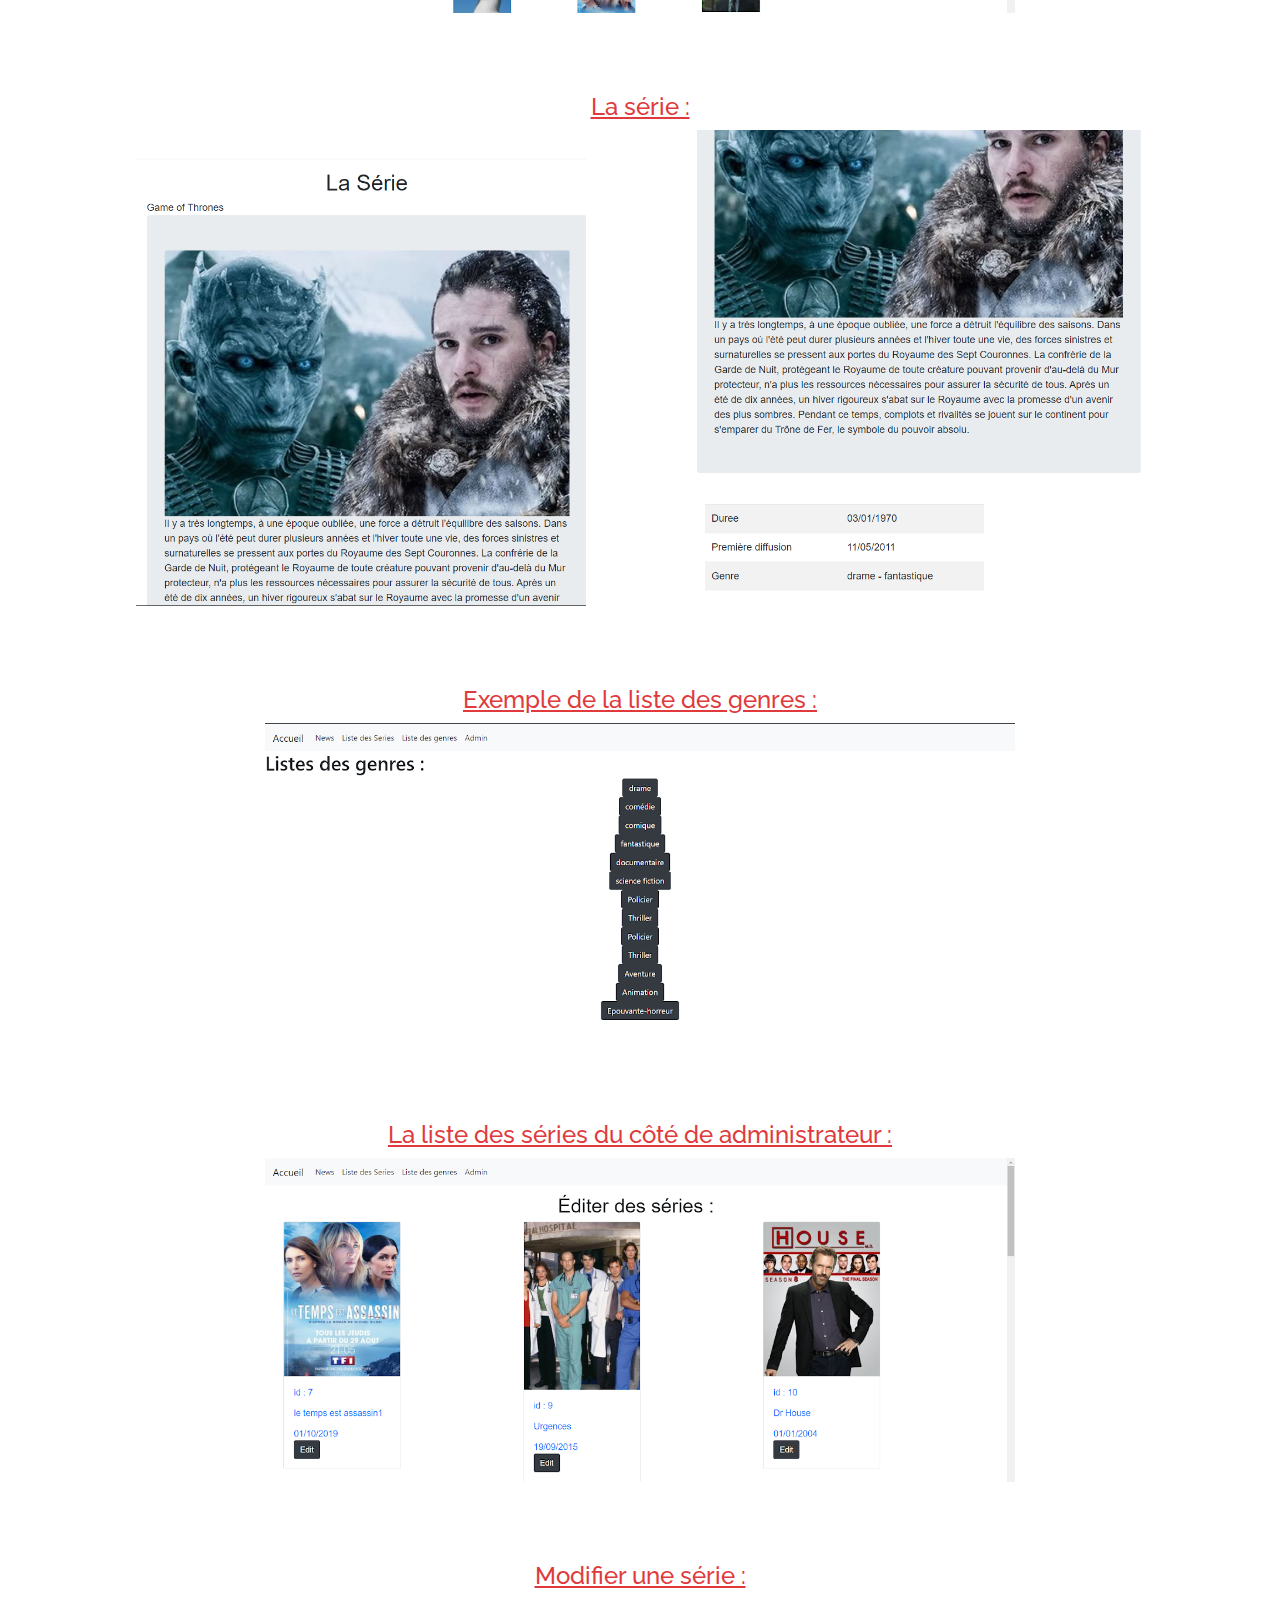
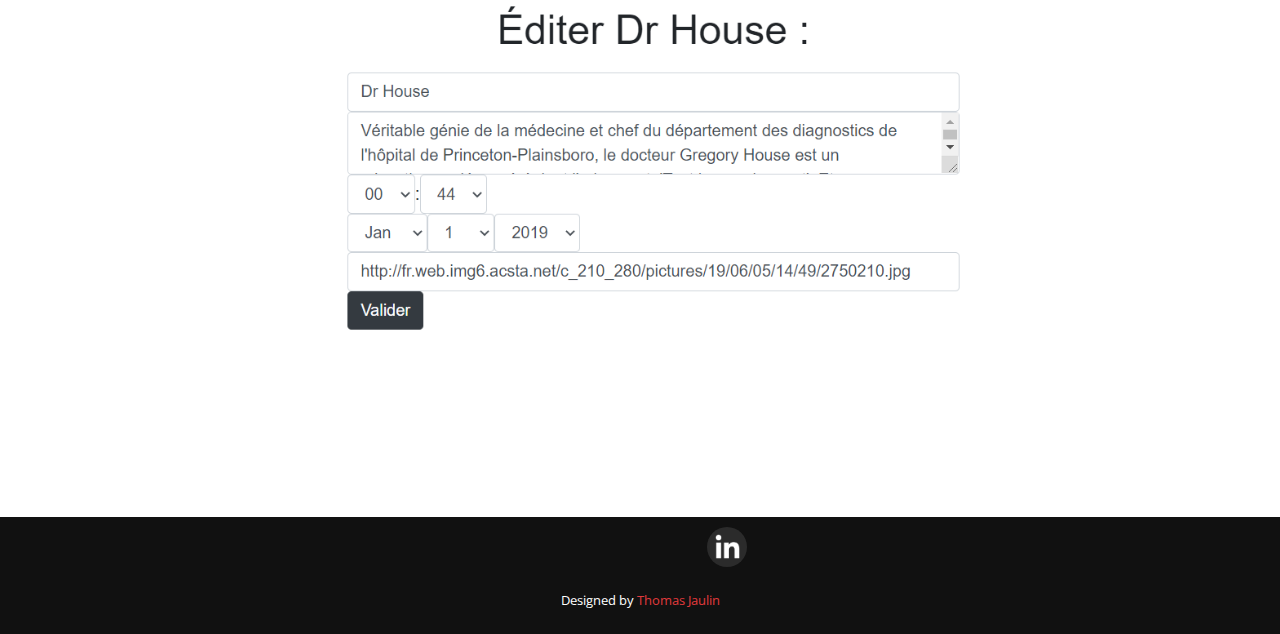
<file: mesprojets/foudeserie.html>
<!DOCTYPE html>
<html lang="fr">

<!-- ====== HEAD ====== -->
<head>
  <meta charset="utf-8">
  <meta content="width=device-width, initial-scale=1.0" name="viewport">

  <title>Projet FouDeSerie</title>

  <!-- Favicons -->
  <link href="#" rel="icon">

  <!-- Google Fonts -->
  <link href="https://fonts.googleapis.com/css?family=Open+Sans:300,300i,400,400i,600,600i,700,700i|Raleway:300,300i,400,400i,500,500i,600,600i,700,700i|Poppins:300,300i,400,400i,500,500i,600,600i,700,700i" rel="stylesheet">

  <!-- Feuilles de style -->
  <link href="../css/bootstrap.min.css" rel="stylesheet">
  <link href="../css/mesProjetsPersonnelsStyle.css" rel="stylesheet">

</head><!-- ====== FIN HEAD ====== -->

<!-- ====== BODY ====== -->

<body>

  <!-- ====== NAVBAR ====== -->
  
  <nav class="navbar navbar-expand-lg navbar-dark bg-dark">
    <div class="container-fluid">
      <a class="navbar-brand" href="../index.html">Thomas Jaulin</a>
      <div class="collapse navbar-collapse" id="navbarNav">
          <ul class="navbar-nav">
            <li class="nav-item">
                <a class="nav-link" aria-current="page" href="../index.html">Accueil</a>
            </li>
            <li class="nav-item">
              <a class="nav-link" href="../index.html#cv">CV</a>
            </li>
            <li class="nav-item">
              <a class="nav-link" href="../stage.html">Stage</a>
            </li>
            <li class="nav-item">
              <a class="nav-link" href="../mesprojets.html">Mes Projets</a>
            </li>
            <li class="nav-item">
              <a class="nav-link" href="../veilletechno.html">Veille Technologique</a>
            </li>
          </ul>
      </div>
    </div>
  </nav><!-- ====== FIN NAVBAR ====== -->
  
  
    
    <!-- ======= Section Base de donnée ======= -->
    <section id="bddFDS">
      <div class="container">
  
        <div class="section-title">
          <h1>La base de donnée</h1>
        </div>
  
        <div class="img-bdd">
            <img src="../img/bddfoudeserie.png" alt="image de la bdd de fou de serie">
        </div>
      </div>
    </section><!-- Fin Section Base de donnée -->
  
  <!-- ======= Séparateur Section ======= -->
  <hr>
  <!-- ======= Fin Séparateur Section ======= -->
  
    <!-- ======= Section Exemple de fonctionnement du site ======= -->
    <section id="exFonctionnementSiteFDS">
        <div class="container">
            <div class="lesImagesFDS">

                <div class="section-title">
                  <h1>Exemple de fonctionnement du site</h1>
                </div>
            
                <div class="page-accueil">
                  <h2>Page d'accueil :</h2>
                  <img src="../img/fds1.png" alt="exemple page accueil">
                </div>
            
                <div class="liste-series">
                  <h2>Exemple de la liste des séries préférés de l'internaute :</h2>
                  <img src="../img/fds2.png" alt="exemple liste serie">
                </div>
            
                <div class="la-serie">
                  <h2>La série :</h2>
                    <div class="img-ex-serie">
                        <img src="../img/fds3.png" alt="exemple d'une serie">
                        <img src="../img/fds4.png" alt="exemple d'une serie">
                    </div>
                </div>
            
                <div class="liste-genres">
                    <h2>Exemple de la liste des genres :</h2>
                    <img src="../img/fds5.png" alt="exemple de la liste des genres">
                </div>
            
                <div class="admin-liste-series">
                  <h2>La liste des séries du côté de administrateur :</h2>
                  <img src="../img/fds6.png" alt="exemple de la liste des séries vu par l'admin">
                </div>
            
                <div class="serie-modif">
                    <h2>Modifier une série :</h2>
                    <img src="../img/fds7.png" alt="exemple d'une modification d'une série">
                </div>
            </div>
      </div>
    </section><!-- Fin Section Exemple de fonctionnement du site  -->
    
    <!-- ======= FOOTER ======= -->
    <footer id="footer">
      <div class="container">
        
        <div class="social-links">
          <a href="https://www.linkedin.com/in/thomas-jaulin-07b93a197/" class="linkedin"><img src="../img/linkedin.png" /></a>
        </div>
  
        <div class="credits py-4 text-center">
          Designed by <span>Thomas Jaulin</span>
        </div>
  
      </div>
    </footer><!-- ======= FIN FOOTER ======= -->
  
  </body><!-- ====== FIN BODY ====== -->

</html>
</file>
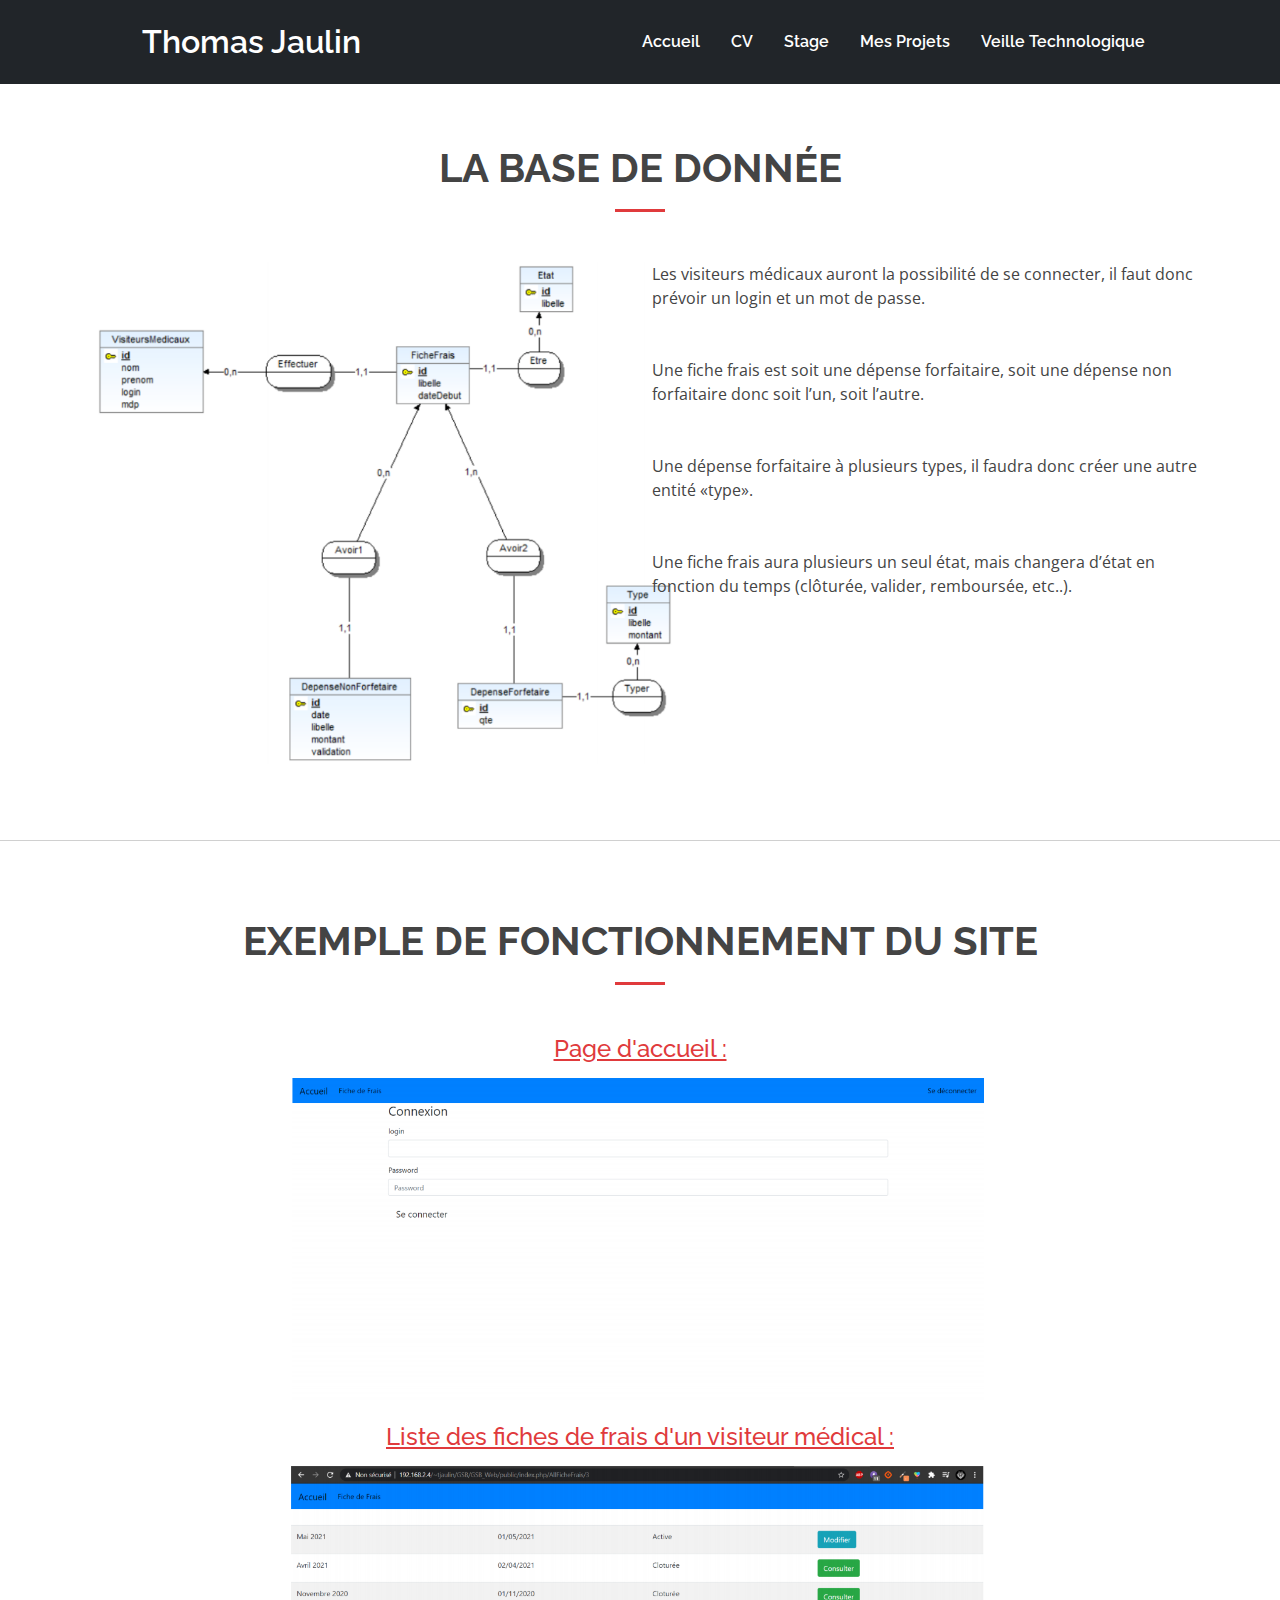
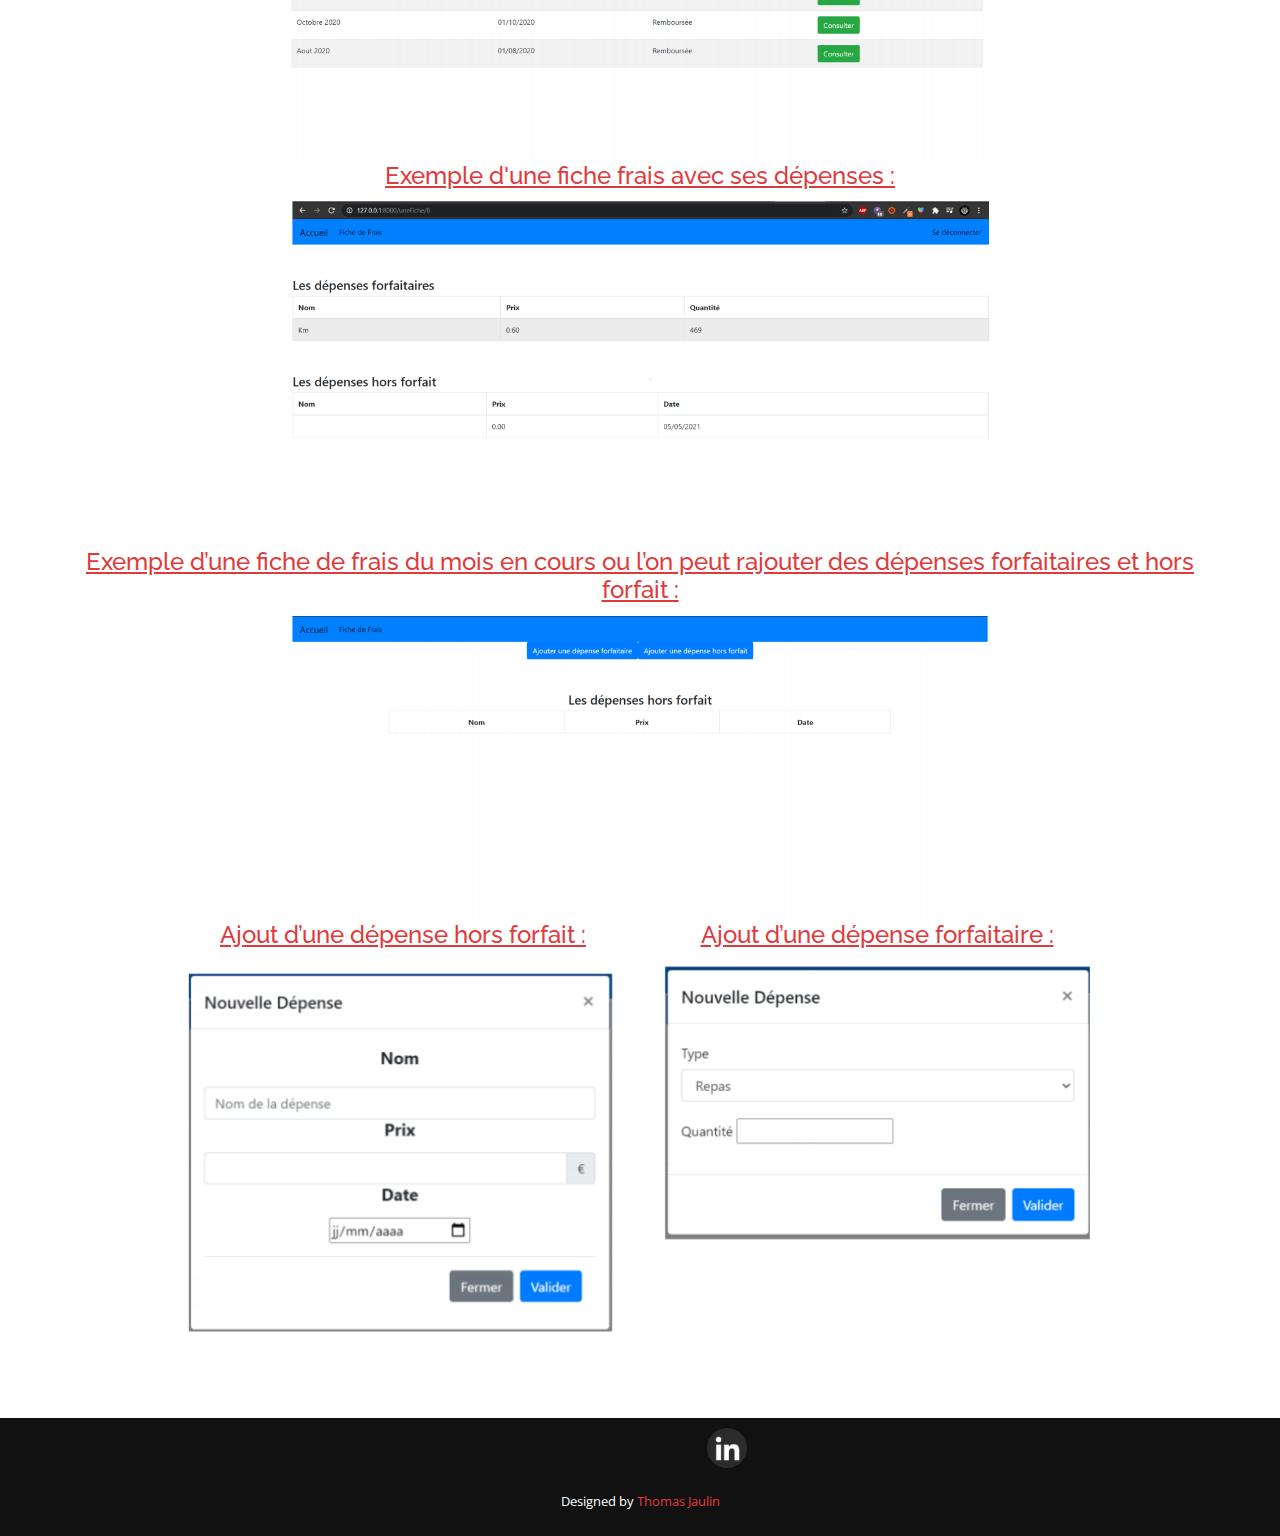
<file: mesprojets/gsb.html>
<!DOCTYPE html>
<html lang="fr">

<!-- ====== HEAD ====== -->
<head>
  <meta charset="utf-8">
  <meta content="width=device-width, initial-scale=1.0" name="viewport">

  <title>Projet GSB</title>

  <!-- Favicons -->
  <link href="#" rel="icon">

  <!-- Google Fonts -->
  <link href="https://fonts.googleapis.com/css?family=Open+Sans:300,300i,400,400i,600,600i,700,700i|Raleway:300,300i,400,400i,500,500i,600,600i,700,700i|Poppins:300,300i,400,400i,500,500i,600,600i,700,700i" rel="stylesheet">

  <!-- Feuilles de style -->
  <link href="../css/bootstrap.min.css" rel="stylesheet">
  <link href="../css/mesProjetsPersonnelsStyle.css" rel="stylesheet">

</head><!-- ====== FIN HEAD ====== -->

<!-- ====== BODY ====== -->

<body>

  <!-- ====== NAVBAR ====== -->
  
  <nav class="navbar navbar-expand-lg navbar-dark bg-dark">
    <div class="container-fluid">
      <a class="navbar-brand" href="../index.html">Thomas Jaulin</a>
      <div class="collapse navbar-collapse" id="navbarNav">
          <ul class="navbar-nav">
            <li class="nav-item">
                <a class="nav-link" aria-current="page" href="../index.html">Accueil</a>
            </li>
            <li class="nav-item">
              <a class="nav-link" href="../index.html#cv">CV</a>
            </li>
            <li class="nav-item">
              <a class="nav-link" href="../stage.html">Stage</a>
            </li>
            <li class="nav-item">
              <a class="nav-link" href="../mesprojets.html">Mes Projets</a>
            </li>
            <li class="nav-item">
              <a class="nav-link" href="../veilletechno.html">Veille Technologique</a>
            </li>
          </ul>
      </div>
    </div>
  </nav><!-- ====== FIN NAVBAR ====== -->


  
  <!-- ======= Section Base de donnée ======= -->
  <section id="bddGSB">
    <div class="container">

      <div class="section-title">
        <h1>La base de donnée</h1>
      </div>

      <div class="row">
        <div class="col-md-6">
            <img class="img-bdd" src="../img/bddgsb.png" alt="image de la bdd de gsb">
        </div>
        <div class="col-md-6">
            <p>Les visiteurs médicaux auront la possibilité de se connecter, il faut donc prévoir un login et un mot de passe. </p>
            <p>Une fiche frais est soit une dépense forfaitaire, soit une dépense non forfaitaire donc soit l’un, soit l’autre.</p>
            <p>Une dépense forfaitaire à plusieurs types, il faudra donc créer une autre entité «type».</p>
            <p>Une fiche frais aura plusieurs un seul état, mais changera d’état en fonction du temps (clôturée, valider, remboursée, etc..). </p>
        </div>
      </div>
    </div>
  </section><!-- Fin Section Base de donnée -->

<!-- ======= Séparateur Section ======= -->
<hr>
<!-- ======= Fin Séparateur Section ======= -->

  <!-- ======= Section Exemple de fonctionnement du site ======= -->
  <section id="exFonctionnementSiteGSB">
    <div class="container">
        <div class="lesImagesGSB">
            <div class="section-title">
              <h1>Exemple de fonctionnement du site</h1>
            </div>
        
            <div class="page-accueil">
              <h2>Page d'accueil :</h2>
              <img src="../img/gsb1.png" alt="exemple page accueil">
            </div>
        
            <div class="liste-fiche-frais">
              <h2>Liste des fiches de frais d'un visiteur médical :</h2>
              <img src="../img/gsb2.png" alt="exemple liste fiche frais">
            </div>
        
            <div class="depense-fiche-frais">
              <h2>Exemple d'une fiche frais avec ses dépenses :</h2>
              <img src="../img/gsb3.png" alt="exemple depense d'une fiche de frais">
            </div>

            <div class="fiche-frais-mois-en-cours">
                <h2>Exemple d’une fiche de frais du mois en cours ou l’on peut rajouter des dépenses forfaitaires et hors forfait : </h2>
                <img src="../img/gsb4.png" alt="exemple d'une fiche de frais du mois en cours">
            </div>

        </div>
        <div class="lesDepensesGSB">
            <div class="row">
                <div class="col-md-6">
                    <h2>Ajout d’une dépense hors forfait :</h2>
                    <img src="../img/gsb5A.png" alt="exemple depense hors forfait">
                </div>
                <div class="col-md-6">
                    <h2>Ajout d’une dépense forfaitaire :</h2>
                    <img src="../img/gsb5B.PNG" alt="exemple depense forfaitaire">
                </div>
            </div>
          </div>
    </div>
  </section><!-- Fin Section Exemple de fonctionnement du site  -->
  
  <!-- ======= FOOTER ======= -->
  <footer id="footer">
    <div class="container">
      
      <div class="social-links">
        <a href="https://www.linkedin.com/in/thomas-jaulin-07b93a197/" class="linkedin"><img src="../img/linkedin.png" /></a>
      </div>

      <div class="credits py-4 text-center">
        Designed by <span>Thomas Jaulin</span>
      </div>

    </div>
  </footer><!-- ======= FIN FOOTER ======= -->

</body><!-- ====== FIN BODY ====== -->

</html>
</file>
<file: css/style.css>
/**
* Template Name: Presento - v3.3.0
* Template URL: https://bootstrapmade.com/presento-bootstrap-corporate-template/
* Author: BootstrapMade.com
* License: https://bootstrapmade.com/license/
*/


/*--------------------------------------------------------------
# General
--------------------------------------------------------------*/
body {
  font-family: "Open Sans", sans-serif;
  color: #444444;
}

a {
  color: #e03a3c;
  text-decoration: none;
}

a:hover {
  color: #e76668;
  text-decoration: none;
}

h1, h2, h3, h4, h5, h6 {
  font-family: "Raleway", sans-serif;
}

/*--------------------------------------------------------------
# Navbar
--------------------------------------------------------------*/
.navbar .navbar-collapse {
  display: flex;
  justify-content: flex-end;
  margin-right: 100px;
}

.navbar .navbar-brand {
  font-size: 2em;
  font-family: "Raleway", sans-serif;
  margin-left: 100px;
}

.navbar .container-fluid a:hover, .navbar .navbar .container-fluid .navbar-collapse .navbar-nav .active, .navbar .active:focus, .navbar li:hover > a, .navbar .container-fluid .navbar-collapse .navbar-nav .nav-item a:hover {
  color: #e03a3c;
}

.navbar a, .navbar a:focus {
  display: flex;
  align-items: center;
  justify-content: space-between;
  padding: 10px 0 10px 30px;
  font-family: "Raleway", sans-serif;
  font-size: 15px;
  font-weight: 600;
  white-space: nowrap;
  transition: 0.5s;
}

.navbar .navbar-collapse .nav-link{
  font-size: medium;
  margin-right: 15px;
  color: #fff;
}

/*--------------------------------------------------------------
# Navbar
--------------------------------------------------------------*/
/**
* Navigation sur PC 

.navbar {
  padding: 2;
}

.navbar-brand{
  font-size: 6em;
}

.navbar .container-fluid .navbar-brand .navbar-collapse ul {
  display: flex;
  list-style: none;
  align-items: center;
}

.navbar a, .navbar a:focus {
  display: flex;
  align-items: center;
  justify-content: space-between;
  padding: 10px 0 10px 30px;
  font-family: "Raleway", sans-serif;
  font-size: 15px;
  font-weight: 600;
  color: #e03a3c;
  white-space: nowrap;
  transition: 0.5s;
}

.navbar a i, .navbar a:focus i {
  font-size: 12px;
  line-height: 0;
  margin-left: 5px;
}

.navbar .container-fluid a:hover, .navbar .navbar .container-fluid .navbar-collapse .navbar-nav .active, .navbar .active:focus, .navbar li:hover > a, .navbar .container-fluid .navbar-collapse .navbar-nav .nav-item a:hover {
  color: #e03a3c;
}


@media (max-width: 1366px) {
  .navbar .dropdown .dropdown ul {
    left: -90%;
  }
  .navbar .dropdown .dropdown:hover > ul {
    left: -100%;
  }
}
*/
/**
* Navigation sur mobile 

.mobile-nav-toggle {
  color: #111111;
  font-size: 28px;
  cursor: pointer;
  display: none;
  line-height: 0;
  transition: 0.5s;
}

.mobile-nav-toggle.bi-x {
  color: #fff;
}

@media (max-width: 991px) {
  .mobile-nav-toggle {
    display: block;
  }
  .navbar ul {
    display: none;
  }
}

.navbar-mobile {
  position: fixed;
  overflow: hidden;
  top: 0;
  right: 0;
  left: 0;
  bottom: 0;
  background: rgba(0, 0, 0, 0.9);
  transition: 0.3s;
  z-index: 999;
}

.navbar-mobile .mobile-nav-toggle {
  position: absolute;
  top: 15px;
  right: 15px;
}

.navbar-mobile ul {
  display: block;
  position: absolute;
  top: 55px;
  right: 15px;
  bottom: 15px;
  left: 15px;
  padding: 10px 0;
  background-color: #fff;
  overflow-y: auto;
  transition: 0.3s;
}

.navbar-mobile a {
  padding: 10px 20px;
  font-size: 15px;
  color: #111111;
}

.navbar-mobile a:hover, .navbar-mobile .active, .navbar-mobile li:hover > a {
  color: #e03a3c;
}

.navbar-mobile .getstarted {
  margin: 15px;
}

.navbar-mobile .dropdown ul {
  position: static;
  display: none;
  margin: 10px 20px;
  padding: 10px 0;
  z-index: 99;
  opacity: 1;
  visibility: visible;
  background: #fff;
  box-shadow: 0px 0px 30px rgba(127, 137, 161, 0.25);
}

.navbar-mobile .dropdown ul li {
  min-width: 200px;
}

.navbar-mobile .dropdown ul a {
  padding: 10px 20px;
}

.navbar-mobile .dropdown ul a i {
  font-size: 12px;
}

.navbar-mobile .dropdown ul a:hover, .navbar-mobile .dropdown ul .active:hover, .navbar-mobile .dropdown ul li:hover > a {
  color: #e03a3c;
}

.navbar-mobile .dropdown > .dropdown-active {
  display: block;
}
*/

/*--------------------------------------------------------------
# Sections A propos
--------------------------------------------------------------*/
.img
{
	height:420px;
}

.img img 
{
	width:329px;
	height:420px;
}

.contenuAPropos h2{
  margin-bottom: 30px;
  text-align: center;
  color: #e03a3c;
}

.contenuAPropos li{
  margin: 2%;
}


/*--------------------------------------------------------------
# Sections General
--------------------------------------------------------------*/
section {
  padding: 60px 0;
  overflow: hidden;
  position: relative;
}

.section-title {
  text-align: center;
  padding-bottom: 30px;
  position: relative;
}

.section-title h1 {
  font-weight: bold;
  text-transform: uppercase;
  margin-bottom: 20px;
  padding-bottom: 20px;
  position: relative;
}

.section-title h1::after {
  content: '';
  position: absolute;
  display: block;
  width: 50px;
  height: 3px;
  background: #e03a3c;
  bottom: 0;
  left: calc(50% - 25px);
}

.section-title h2 {
  font-size: 32px;
  font-weight: bold;
  text-transform: uppercase;
  margin-bottom: 20px;
  padding-bottom: 20px;
  position: relative;
}

.section-title h2::after {
  content: '';
  position: absolute;
  display: block;
  width: 50px;
  height: 3px;
  background: #e03a3c;
  bottom: 0;
  left: calc(50% - 25px);
}

.section-title p {
  margin-bottom: 0;
}

.section-bg {
  padding: 120px 0;
  color: #fff;
}

.section-bg:before {
  content: "";
  background: #1b1b1b;
  position: absolute;
  bottom: 60px;
  top: 60px;
  left: 0;
  right: 0;
  transform: skewY(-3deg);
}

/*--------------------------------------------------------------
# Section Cursus
--------------------------------------------------------------*/
.contenuCursus h2 {
  margin-bottom: 30px;
  text-align: center;
  color: #e03a3c;
}

.contenuCursus ul li {
  list-style-type: none;
  margin-bottom: 10px;
}

.contenuCursus ul li ul li{
  list-style-type: disc;
}

.trad{
  font-size: x-small;
}

/*--------------------------------------------------------------
# Section CV
--------------------------------------------------------------*/
#cv a {
  position: absolute;
  top: 50%; left: 50%; /* à 50%/50% du parent référent */
  transform: translate(-50%, -50%); /* décalage de 50% de sa propre taille */
  margin-top: 3em;
  border: 2px solid #e03a3c;
  transition: 0.5s;
  background-color: transparent;
}

#cv a:hover {
  color: #fff;
  background: #e03a3c;
}

/*--------------------------------------------------------------
# Section Mes Compétences
--------------------------------------------------------------*/

#mesCompetences .container {
  display: flex;
  flex-direction: row;
}

#mesCompetences .lesTitres {
  width: 1320px;
  display: flex;
  flex-direction: row;
  justify-content: space-around;
  margin-left: 100px;
  color: #e03a3c;
}

#mesCompetences h5 {
  margin-top: 20px;
}

#mesCompetences .cat-Langages {
  width: 50%;
  margin-right: 10px;
  margin-bottom: 100px;
}

#mesCompetences .cat-Logiciels {
  width: 50%;
}

#mesCompetences .cat-Frameworks {
  width: 50%;
  margin-left: 25%;
}

#mesCompetences .cat-Frameworks h2 {
  text-align: center;
  color: #e03a3c;
}

.progress .progress-bar{
  animation: animate-positive 2s;
}

#mesCompetences .cat-Langages .progress .progress-bar{
  background-color: #e03a3c;
}

#mesCompetences .cat-Frameworks .progress .progress-bar{
  background-color: green;
}

@-webkit-keyframes animate-positive{
  0%{
    width: 0;
  }
}

@keyframes animate-positive{
  0%{
    width: 0;
  }
}

/*--------------------------------------------------------------
# Section Apres Bachelor
--------------------------------------------------------------*/
#apresBachelor p{
  position: relative;
}

/*--------------------------------------------------------------
# Footer
--------------------------------------------------------------*/

#footer {
  color: #fff;
  font-size: 14px;
  background: #111111;
}

#footer .credits span {
  color: #e03a3c;
}

#footer .credits {
  font-size: 13px;
}


#footer .social-links {
  padding-top: 10px;
}

#footer .social-links a {
  background-color: #2b2b2b;
  width: 40px;
  height: 40px;
  display: flex;
  justify-content: center;
  align-items: center;
  border-radius: 50%;
  margin-left: 625px;
  transition: 0.3s;
}

#footer .social-links a:hover {
  background: #0A66C2;
  color: #fff;
  text-decoration: none;
}

#footer .linkedin img{
  width: 25px;
  height: 25px;
}
</file>
<file: css/mesprojetsStyle.css>
/**
* Template Name: Presento - v3.3.0
* Template URL: https://bootstrapmade.com/presento-bootstrap-corporate-template/
* Author: BootstrapMade.com
* License: https://bootstrapmade.com/license/
*/


/*--------------------------------------------------------------
# General
--------------------------------------------------------------*/
body {
    font-family: "Open Sans", sans-serif;
    color: #444444;
}

a {
  color: #e03a3c;
  text-decoration: none;
}

a:hover {
  color: #e76668;
  text-decoration: none;
}

h1, h2, h3, h4, h5, h6 {
  font-family: "Raleway", sans-serif;
}

/*--------------------------------------------------------------
# Navbar
--------------------------------------------------------------*/
.navbar .navbar-collapse {
  display: flex;
  justify-content: flex-end;
  margin-right: 100px;
}

.navbar .navbar-brand {
  font-size: 2em;
  font-family: "Raleway", sans-serif;
  margin-left: 100px;
}

.navbar .container-fluid a:hover, .navbar .navbar .container-fluid .navbar-collapse .navbar-nav .active, .navbar .active:focus, .navbar li:hover > a, .navbar .container-fluid .navbar-collapse .navbar-nav .nav-item a:hover {
  color: #e03a3c;
}

.navbar a, .navbar a:focus {
  display: flex;
  align-items: center;
  justify-content: space-between;
  padding: 10px 0 10px 30px;
  font-family: "Raleway", sans-serif;
  font-size: 15px;
  font-weight: 600;
  white-space: nowrap;
  transition: 0.5s;
}

.navbar .navbar-collapse .nav-link{
  font-size: medium;
  margin-right: 15px;
  color: #fff;
}

/*--------------------------------------------------------------
# Navbar
--------------------------------------------------------------*/
/**
* Navigation sur PC 

.navbar {
  padding: 2;
}

.navbar-brand{
  font-size: 6em;
}

.navbar .container-fluid .navbar-brand .navbar-collapse ul {
  display: flex;
  list-style: none;
  align-items: center;
}

.navbar a, .navbar a:focus {
  display: flex;
  align-items: center;
  justify-content: space-between;
  padding: 10px 0 10px 30px;
  font-family: "Raleway", sans-serif;
  font-size: 15px;
  font-weight: 600;
  color: #e03a3c;
  white-space: nowrap;
  transition: 0.5s;
}

.navbar a i, .navbar a:focus i {
  font-size: 12px;
  line-height: 0;
  margin-left: 5px;
}

.navbar .container-fluid a:hover, .navbar .navbar .container-fluid .navbar-collapse .navbar-nav .active, .navbar .active:focus, .navbar li:hover > a, .navbar .container-fluid .navbar-collapse .navbar-nav .nav-item a:hover {
  color: #e03a3c;
}


@media (max-width: 1366px) {
  .navbar .dropdown .dropdown ul {
    left: -90%;
  }
  .navbar .dropdown .dropdown:hover > ul {
    left: -100%;
  }
}
*/
/**
* Navigation sur mobile 

.mobile-nav-toggle {
  color: #111111;
  font-size: 28px;
  cursor: pointer;
  display: none;
  line-height: 0;
  transition: 0.5s;
}

.mobile-nav-toggle.bi-x {
  color: #fff;
}

@media (max-width: 991px) {
  .mobile-nav-toggle {
    display: block;
  }
  .navbar ul {
    display: none;
  }
}

.navbar-mobile {
  position: fixed;
  overflow: hidden;
  top: 0;
  right: 0;
  left: 0;
  bottom: 0;
  background: rgba(0, 0, 0, 0.9);
  transition: 0.3s;
  z-index: 999;
}

.navbar-mobile .mobile-nav-toggle {
  position: absolute;
  top: 15px;
  right: 15px;
}

.navbar-mobile ul {
  display: block;
  position: absolute;
  top: 55px;
  right: 15px;
  bottom: 15px;
  left: 15px;
  padding: 10px 0;
  background-color: #fff;
  overflow-y: auto;
  transition: 0.3s;
}

.navbar-mobile a {
  padding: 10px 20px;
  font-size: 15px;
  color: #111111;
}

.navbar-mobile a:hover, .navbar-mobile .active, .navbar-mobile li:hover > a {
  color: #e03a3c;
}

.navbar-mobile .getstarted {
  margin: 15px;
}

.navbar-mobile .dropdown ul {
  position: static;
  display: none;
  margin: 10px 20px;
  padding: 10px 0;
  z-index: 99;
  opacity: 1;
  visibility: visible;
  background: #fff;
  box-shadow: 0px 0px 30px rgba(127, 137, 161, 0.25);
}

.navbar-mobile .dropdown ul li {
  min-width: 200px;
}

.navbar-mobile .dropdown ul a {
  padding: 10px 20px;
}

.navbar-mobile .dropdown ul a i {
  font-size: 12px;
}

.navbar-mobile .dropdown ul a:hover, .navbar-mobile .dropdown ul .active:hover, .navbar-mobile .dropdown ul li:hover > a {
  color: #e03a3c;
}

.navbar-mobile .dropdown > .dropdown-active {
  display: block;
}
*/

/*--------------------------------------------------------------
# Sections projet PPE
--------------------------------------------------------------*/
#projetPPE .row {
    display: flex;
    justify-content: space-around;
}

#projetPPE .section-title{
  font-size: x-small;
}
/*--------------------------------------------------------------
# Sections autres projets
--------------------------------------------------------------*/
#autreProjets .row {
    display: flex;
    justify-content: space-around;
}

/*--------------------------------------------------------------
# Sections cards [GENERAL]
--------------------------------------------------------------*/
/* .card{
    background-image: url('../img/greyzz.png');
} */


.card {
  width: 25rem;
}
.card .card-body .card-title {
    text-align: center;
    color: #e03a3c;
}
.card a {
    color: black;
    margin-top: 1em;
    border: 2px solid #e03a3c;
    transition: 0.5s;
    background-color: transparent;
    margin-left: 100px;
}
.card .card-body a:hover{
    color: black;
}
.card a:hover {
    color: #e03a3c;
}


/*--------------------------------------------------------------
# Sections General
--------------------------------------------------------------*/
section {
  padding: 60px 0;
  overflow: hidden;
  position: relative;
}

.section-title {
  text-align: center;
  padding-bottom: 30px;
  position: relative;
}

.section-title h1 {
  font-weight: bold;
  text-transform: uppercase;
  margin-bottom: 20px;
  padding-bottom: 20px;
  position: relative;
}

.section-title h1::after {
  content: '';
  position: absolute;
  display: block;
  width: 50px;
  height: 3px;
  background: #e03a3c;
  bottom: 0;
  left: calc(50% - 25px);
}

.section-title h2 {
  font-size: 32px;
  font-weight: bold;
  text-transform: uppercase;
  margin-bottom: 20px;
  padding-bottom: 20px;
  position: relative;
}

.section-title h2::after {
  content: '';
  position: absolute;
  display: block;
  width: 50px;
  height: 3px;
  background: #e03a3c;
  bottom: 0;
  left: calc(50% - 25px);
}

.section-title p {
  margin-bottom: 0;
}

.section-bg {
  padding: 120px 0;
  color: #fff;
}

.section-bg:before {
  content: "";
  background: #1b1b1b;
  position: absolute;
  bottom: 60px;
  top: 60px;
  left: 0;
  right: 0;
  transform: skewY(-3deg);
}

/*--------------------------------------------------------------
# Footer
--------------------------------------------------------------*/

#footer {
  color: #fff;
  font-size: 14px;
  background: #111111;
}

#footer .credits span {
  color: #e03a3c;
}

#footer .credits {
  font-size: 13px;
}


#footer .social-links {
  padding-top: 10px;
}

#footer .social-links a {
  background-color: #2b2b2b;
  width: 40px;
  height: 40px;
  display: flex;
  justify-content: center;
  align-items: center;
  border-radius: 50%;
  margin-left: 625px;
  transition: 0.3s;
}

#footer .social-links a:hover {
  background: #0A66C2;
  color: #fff;
  text-decoration: none;
}

#footer .linkedin img{
  width: 25px;
  height: 25px;
}
</file>
<file: css/stageStyle.css>
/**
* Template Name: Presento - v3.3.0
* Template URL: https://bootstrapmade.com/presento-bootstrap-corporate-template/
* Author: BootstrapMade.com
* License: https://bootstrapmade.com/license/
*/


/*--------------------------------------------------------------
# General
--------------------------------------------------------------*/
body {
    font-family: "Open Sans", sans-serif;
    color: #444444;
}

a {
  color: #e03a3c;
  text-decoration: none;
}

a:hover {
  color: #e76668;
  text-decoration: none;
}

h1, h2, h3, h4, h5, h6 {
  font-family: "Raleway", sans-serif;
}

/*--------------------------------------------------------------
# Navbar
--------------------------------------------------------------*/
.navbar .navbar-collapse {
  display: flex;
  justify-content: flex-end;
  margin-right: 100px;
}

.navbar .navbar-brand {
  font-size: 2em;
  font-family: "Raleway", sans-serif;
  margin-left: 100px;
}

.navbar .container-fluid a:hover, .navbar .navbar .container-fluid .navbar-collapse .navbar-nav .active, .navbar .active:focus, .navbar li:hover > a, .navbar .container-fluid .navbar-collapse .navbar-nav .nav-item a:hover {
  color: #e03a3c;
}

.navbar a, .navbar a:focus {
  display: flex;
  align-items: center;
  justify-content: space-between;
  padding: 10px 0 10px 30px;
  font-family: "Raleway", sans-serif;
  font-size: 15px;
  font-weight: 600;
  white-space: nowrap;
  transition: 0.5s;
}

.navbar .navbar-collapse .nav-link{
  font-size: medium;
  margin-right: 15px;
  color: #fff;
}

/*--------------------------------------------------------------
# Navbar
--------------------------------------------------------------*/
/**
* Navigation sur PC 

.navbar {
  padding: 2;
}

.navbar-brand{
  font-size: 6em;
}

.navbar .container-fluid .navbar-brand .navbar-collapse ul {
  display: flex;
  list-style: none;
  align-items: center;
}

.navbar a, .navbar a:focus {
  display: flex;
  align-items: center;
  justify-content: space-between;
  padding: 10px 0 10px 30px;
  font-family: "Raleway", sans-serif;
  font-size: 15px;
  font-weight: 600;
  color: #e03a3c;
  white-space: nowrap;
  transition: 0.5s;
}

.navbar a i, .navbar a:focus i {
  font-size: 12px;
  line-height: 0;
  margin-left: 5px;
}

.navbar .container-fluid a:hover, .navbar .navbar .container-fluid .navbar-collapse .navbar-nav .active, .navbar .active:focus, .navbar li:hover > a, .navbar .container-fluid .navbar-collapse .navbar-nav .nav-item a:hover {
  color: #e03a3c;
}


@media (max-width: 1366px) {
  .navbar .dropdown .dropdown ul {
    left: -90%;
  }
  .navbar .dropdown .dropdown:hover > ul {
    left: -100%;
  }
}
*/
/**
* Navigation sur mobile 

.mobile-nav-toggle {
  color: #111111;
  font-size: 28px;
  cursor: pointer;
  display: none;
  line-height: 0;
  transition: 0.5s;
}

.mobile-nav-toggle.bi-x {
  color: #fff;
}

@media (max-width: 991px) {
  .mobile-nav-toggle {
    display: block;
  }
  .navbar ul {
    display: none;
  }
}

.navbar-mobile {
  position: fixed;
  overflow: hidden;
  top: 0;
  right: 0;
  left: 0;
  bottom: 0;
  background: rgba(0, 0, 0, 0.9);
  transition: 0.3s;
  z-index: 999;
}

.navbar-mobile .mobile-nav-toggle {
  position: absolute;
  top: 15px;
  right: 15px;
}

.navbar-mobile ul {
  display: block;
  position: absolute;
  top: 55px;
  right: 15px;
  bottom: 15px;
  left: 15px;
  padding: 10px 0;
  background-color: #fff;
  overflow-y: auto;
  transition: 0.3s;
}

.navbar-mobile a {
  padding: 10px 20px;
  font-size: 15px;
  color: #111111;
}

.navbar-mobile a:hover, .navbar-mobile .active, .navbar-mobile li:hover > a {
  color: #e03a3c;
}

.navbar-mobile .getstarted {
  margin: 15px;
}

.navbar-mobile .dropdown ul {
  position: static;
  display: none;
  margin: 10px 20px;
  padding: 10px 0;
  z-index: 99;
  opacity: 1;
  visibility: visible;
  background: #fff;
  box-shadow: 0px 0px 30px rgba(127, 137, 161, 0.25);
}

.navbar-mobile .dropdown ul li {
  min-width: 200px;
}

.navbar-mobile .dropdown ul a {
  padding: 10px 20px;
}

.navbar-mobile .dropdown ul a i {
  font-size: 12px;
}

.navbar-mobile .dropdown ul a:hover, .navbar-mobile .dropdown ul .active:hover, .navbar-mobile .dropdown ul li:hover > a {
  color: #e03a3c;
}

.navbar-mobile .dropdown > .dropdown-active {
  display: block;
}
*/

/*--------------------------------------------------------------
# Sections Présentation Stage
--------------------------------------------------------------*/
#presStage .presCFL {
    margin-top: 5em;
}

#presStage .presCFL img {
    width: 450px;
}

#presStage .presCFL h2, #presStage .missionsCFL h2 {
    color: #e03a3c;
    font-size: x-large;
    text-align: center;
    margin-bottom: 2em;
}




/*--------------------------------------------------------------
# Sections les Différentes Parties
--------------------------------------------------------------*/
#diffParties .premPartie, #diffParties .deuxPartie  {
    display: flex;
    justify-content: space-around;
}

#diffParties .premPartie {
    margin-bottom: 5em;
}

#diffParties .deuxPartie .asterix {
    text-align: center;
    font-size: x-small;
}


/*--------------------------------------------------------------
# Sections cards [GENERAL]
--------------------------------------------------------------*/
/* .card{
    background-image: url('../img/greyzz.png');
} */

.card .card-body .card-title {
    text-align: center;
    color: #e03a3c;
}
.card a {
    color: black;
    margin-top: 1em;
    border: 2px solid #e03a3c;
    transition: 0.5s;
    background-color: transparent;
    margin-left: 100px;
}
.card .card-body a:hover{
    color: black;
}
.card a:hover {
    color: #e03a3c;
}


/*--------------------------------------------------------------
# Sections General
--------------------------------------------------------------*/
section {
  padding: 60px 0;
  overflow: hidden;
  position: relative;
}

.section-title {
  text-align: center;
  padding-bottom: 30px;
  position: relative;
}

.section-title h1 {
  font-weight: bold;
  text-transform: uppercase;
  margin-bottom: 20px;
  padding-bottom: 20px;
  position: relative;
}

.section-title h1::after {
  content: '';
  position: absolute;
  display: block;
  width: 50px;
  height: 3px;
  background: #e03a3c;
  bottom: 0;
  left: calc(50% - 25px);
}

.section-title h2 {
  font-size: 32px;
  font-weight: bold;
  text-transform: uppercase;
  margin-bottom: 20px;
  padding-bottom: 20px;
  position: relative;
}

.section-title h2::after {
  content: '';
  position: absolute;
  display: block;
  width: 50px;
  height: 3px;
  background: #e03a3c;
  bottom: 0;
  left: calc(50% - 25px);
}

.section-title p {
  margin-bottom: 0;
}

.section-bg {
  padding: 120px 0;
  color: #fff;
}

.section-bg:before {
  content: "";
  background: #1b1b1b;
  position: absolute;
  bottom: 60px;
  top: 60px;
  left: 0;
  right: 0;
  transform: skewY(-3deg);
}

/*--------------------------------------------------------------
# Footer
--------------------------------------------------------------*/

#footer {
  color: #fff;
  font-size: 14px;
  background: #111111;
}

#footer .credits span {
  color: #e03a3c;
}

#footer .credits {
  font-size: 13px;
}


#footer .social-links {
  padding-top: 10px;
}

#footer .social-links a {
  background-color: #2b2b2b;
  width: 40px;
  height: 40px;
  display: flex;
  justify-content: center;
  align-items: center;
  border-radius: 50%;
  margin-left: 625px;
  transition: 0.3s;
}

#footer .social-links a:hover {
  background: #0A66C2;
  color: #fff;
  text-decoration: none;
}

#footer .linkedin img{
  width: 25px;
  height: 25px;
}
</file>
<file: css/veilletechnoStyle.css>
/**
* Template Name: Presento - v3.3.0
* Template URL: https://bootstrapmade.com/presento-bootstrap-corporate-template/
* Author: BootstrapMade.com
* License: https://bootstrapmade.com/license/
*/


/*--------------------------------------------------------------
# General
--------------------------------------------------------------*/
body {
    font-family: "Open Sans", sans-serif;
    color: #444444;
}

a {
  color: #e03a3c;
  text-decoration: none;
}

a:hover {
  color: #e76668;
  text-decoration: none;
}

h1, h2, h3, h4, h5, h6 {
  font-family: "Raleway", sans-serif;
}

/*--------------------------------------------------------------
# Navbar
--------------------------------------------------------------*/
.navbar .navbar-collapse {
  display: flex;
  justify-content: flex-end;
  margin-right: 100px;
}

.navbar .navbar-brand {
  font-size: 2em;
  font-family: "Raleway", sans-serif;
  margin-left: 100px;
}

.navbar .container-fluid a:hover, .navbar .navbar .container-fluid .navbar-collapse .navbar-nav .active, .navbar .active:focus, .navbar li:hover > a, .navbar .container-fluid .navbar-collapse .navbar-nav .nav-item a:hover {
  color: #e03a3c;
}

.navbar a, .navbar a:focus {
  display: flex;
  align-items: center;
  justify-content: space-between;
  padding: 10px 0 10px 30px;
  font-family: "Raleway", sans-serif;
  font-size: 15px;
  font-weight: 600;
  white-space: nowrap;
  transition: 0.5s;
}

.navbar .navbar-collapse .nav-link{
  font-size: medium;
  margin-right: 15px;
  color: #fff;
}

/*--------------------------------------------------------------
# Navbar
--------------------------------------------------------------*/
/**
* Navigation sur PC 

.navbar {
  padding: 2;
}

.navbar-brand{
  font-size: 6em;
}

.navbar .container-fluid .navbar-brand .navbar-collapse ul {
  display: flex;
  list-style: none;
  align-items: center;
}

.navbar a, .navbar a:focus {
  display: flex;
  align-items: center;
  justify-content: space-between;
  padding: 10px 0 10px 30px;
  font-family: "Raleway", sans-serif;
  font-size: 15px;
  font-weight: 600;
  color: #e03a3c;
  white-space: nowrap;
  transition: 0.5s;
}

.navbar a i, .navbar a:focus i {
  font-size: 12px;
  line-height: 0;
  margin-left: 5px;
}

.navbar .container-fluid a:hover, .navbar .navbar .container-fluid .navbar-collapse .navbar-nav .active, .navbar .active:focus, .navbar li:hover > a, .navbar .container-fluid .navbar-collapse .navbar-nav .nav-item a:hover {
  color: #e03a3c;
}


@media (max-width: 1366px) {
  .navbar .dropdown .dropdown ul {
    left: -90%;
  }
  .navbar .dropdown .dropdown:hover > ul {
    left: -100%;
  }
}
*/
/**
* Navigation sur mobile 

.mobile-nav-toggle {
  color: #111111;
  font-size: 28px;
  cursor: pointer;
  display: none;
  line-height: 0;
  transition: 0.5s;
}

.mobile-nav-toggle.bi-x {
  color: #fff;
}

@media (max-width: 991px) {
  .mobile-nav-toggle {
    display: block;
  }
  .navbar ul {
    display: none;
  }
}

.navbar-mobile {
  position: fixed;
  overflow: hidden;
  top: 0;
  right: 0;
  left: 0;
  bottom: 0;
  background: rgba(0, 0, 0, 0.9);
  transition: 0.3s;
  z-index: 999;
}

.navbar-mobile .mobile-nav-toggle {
  position: absolute;
  top: 15px;
  right: 15px;
}

.navbar-mobile ul {
  display: block;
  position: absolute;
  top: 55px;
  right: 15px;
  bottom: 15px;
  left: 15px;
  padding: 10px 0;
  background-color: #fff;
  overflow-y: auto;
  transition: 0.3s;
}

.navbar-mobile a {
  padding: 10px 20px;
  font-size: 15px;
  color: #111111;
}

.navbar-mobile a:hover, .navbar-mobile .active, .navbar-mobile li:hover > a {
  color: #e03a3c;
}

.navbar-mobile .getstarted {
  margin: 15px;
}

.navbar-mobile .dropdown ul {
  position: static;
  display: none;
  margin: 10px 20px;
  padding: 10px 0;
  z-index: 99;
  opacity: 1;
  visibility: visible;
  background: #fff;
  box-shadow: 0px 0px 30px rgba(127, 137, 161, 0.25);
}

.navbar-mobile .dropdown ul li {
  min-width: 200px;
}

.navbar-mobile .dropdown ul a {
  padding: 10px 20px;
}

.navbar-mobile .dropdown ul a i {
  font-size: 12px;
}

.navbar-mobile .dropdown ul a:hover, .navbar-mobile .dropdown ul .active:hover, .navbar-mobile .dropdown ul li:hover > a {
  color: #e03a3c;
}

.navbar-mobile .dropdown > .dropdown-active {
  display: block;
}
*/

/*--------------------------------------------------------------
# Sections Veille Technologique
--------------------------------------------------------------*/
.art-googleAlerte, .art-netvibes{
    display: flex;
    justify-content: space-around;
    flex-direction: row;
}

.art-googleAlerte img, .art-netvibes img{
    width: 450px;
}

.art-googleAlerte p{
    font-size: medium;
}

.art-netvibes .txt-netvibes{
    width: 500px;
}

.exUtili img {
    width: 1000px;
}

.exUtili h2 {
    font-size: x-large;
    color: #e03a3c;
    margin-bottom: 2em;
}

/*--------------------------------------------------------------
# Sections cards [GENERAL]
--------------------------------------------------------------*/
/* .card{
    background-image: url('../img/greyzz.png');
} */

.card {
    border: none;
}

.card .card-body .card-title {
    text-align: center;
    color: #e03a3c;
}
.card a {
    color: black;
    margin-top: 1em;
    border: 2px solid #e03a3c;
    transition: 0.5s;
    background-color: transparent;
    margin-left: 100px;
}
.card .card-body a:hover{
    color: black;
}
.card a:hover {
    color: #e03a3c;
}


/*--------------------------------------------------------------
# Sections General
--------------------------------------------------------------*/
section {
  padding: 60px 0;
  overflow: hidden;
  position: relative;
}

.section-title {
  text-align: center;
  padding-bottom: 30px;
  position: relative;
}

.section-title h1 {
  font-weight: bold;
  text-transform: uppercase;
  margin-bottom: 20px;
  padding-bottom: 20px;
  position: relative;
}

.section-title h1::after {
  content: '';
  position: absolute;
  display: block;
  width: 50px;
  height: 3px;
  background: #e03a3c;
  bottom: 0;
  left: calc(50% - 25px);
}

.section-title h2 {
  font-size: 32px;
  font-weight: bold;
  text-transform: uppercase;
  margin-bottom: 20px;
  padding-bottom: 20px;
  position: relative;
}

.section-title h2::after {
  content: '';
  position: absolute;
  display: block;
  width: 50px;
  height: 3px;
  background: #e03a3c;
  bottom: 0;
  left: calc(50% - 25px);
}

.section-title p {
  color: #e03a3c;
  margin-bottom: 0;
}

.section-bg {
  padding: 120px 0;
  color: #fff;
}

.section-bg:before {
  content: "";
  background: #1b1b1b;
  position: absolute;
  bottom: 60px;
  top: 60px;
  left: 0;
  right: 0;
  transform: skewY(-3deg);
}

/*--------------------------------------------------------------
# Footer
--------------------------------------------------------------*/

#footer {
  color: #fff;
  font-size: 14px;
  background: #111111;
}

#footer .credits span {
  color: #e03a3c;
}

#footer .credits {
  font-size: 13px;
}


#footer .social-links {
  padding-top: 10px;
}

#footer .social-links a {
  background-color: #2b2b2b;
  width: 40px;
  height: 40px;
  display: flex;
  justify-content: center;
  align-items: center;
  border-radius: 50%;
  margin-left: 625px;
  transition: 0.3s;
}

#footer .social-links a:hover {
  background: #0A66C2;
  color: #fff;
  text-decoration: none;
}

#footer .linkedin img{
  width: 25px;
  height: 25px;
}
</file>
<file: css/mesProjetsPersonnelsStyle.css>
/**
* Template Name: Presento - v3.3.0
* Template URL: https://bootstrapmade.com/presento-bootstrap-corporate-template/
* Author: BootstrapMade.com
* License: https://bootstrapmade.com/license/
*/


/*--------------------------------------------------------------
# General
--------------------------------------------------------------*/
body {
  font-family: "Open Sans", sans-serif;
  color: #444444;
}

a {
  color: #e03a3c;
  text-decoration: none;
}

a:hover {
  color: #e76668;
  text-decoration: none;
}

h1, h2, h3, h4, h5, h6 {
  font-family: "Raleway", sans-serif;
}

/*--------------------------------------------------------------
# Navbar
--------------------------------------------------------------*/
.navbar .navbar-collapse {
  display: flex;
  justify-content: flex-end;
  margin-right: 100px;
}

.navbar .navbar-brand {
  font-size: 2em;
  font-family: "Raleway", sans-serif;
  margin-left: 100px;
}

.navbar .container-fluid a:hover, .navbar .navbar .container-fluid .navbar-collapse .navbar-nav .active, .navbar .active:focus, .navbar li:hover > a, .navbar .container-fluid .navbar-collapse .navbar-nav .nav-item a:hover {
  color: #e03a3c;
}

.navbar a, .navbar a:focus {
  display: flex;
  align-items: center;
  justify-content: space-between;
  padding: 10px 0 10px 30px;
  font-family: "Raleway", sans-serif;
  font-size: 15px;
  font-weight: 600;
  white-space: nowrap;
  transition: 0.5s;
}

.navbar .navbar-collapse .nav-link{
  font-size: medium;
  margin-right: 15px;
  color: #fff;
}

/*--------------------------------------------------------------
# Navbar
--------------------------------------------------------------*/
/**
* Navigation sur PC 

.navbar {
  padding: 2;
}

.navbar-brand{
  font-size: 6em;
}

.navbar .container-fluid .navbar-brand .navbar-collapse ul {
  display: flex;
  list-style: none;
  align-items: center;
}

.navbar a, .navbar a:focus {
  display: flex;
  align-items: center;
  justify-content: space-between;
  padding: 10px 0 10px 30px;
  font-family: "Raleway", sans-serif;
  font-size: 15px;
  font-weight: 600;
  color: #e03a3c;
  white-space: nowrap;
  transition: 0.5s;
}

.navbar a i, .navbar a:focus i {
  font-size: 12px;
  line-height: 0;
  margin-left: 5px;
}

.navbar .container-fluid a:hover, .navbar .navbar .container-fluid .navbar-collapse .navbar-nav .active, .navbar .active:focus, .navbar li:hover > a, .navbar .container-fluid .navbar-collapse .navbar-nav .nav-item a:hover {
  color: #e03a3c;
}


@media (max-width: 1366px) {
  .navbar .dropdown .dropdown ul {
    left: -90%;
  }
  .navbar .dropdown .dropdown:hover > ul {
    left: -100%;
  }
}
*/
/**
* Navigation sur mobile 

.mobile-nav-toggle {
  color: #111111;
  font-size: 28px;
  cursor: pointer;
  display: none;
  line-height: 0;
  transition: 0.5s;
}

.mobile-nav-toggle.bi-x {
  color: #fff;
}

@media (max-width: 991px) {
  .mobile-nav-toggle {
    display: block;
  }
  .navbar ul {
    display: none;
  }
}

.navbar-mobile {
  position: fixed;
  overflow: hidden;
  top: 0;
  right: 0;
  left: 0;
  bottom: 0;
  background: rgba(0, 0, 0, 0.9);
  transition: 0.3s;
  z-index: 999;
}

.navbar-mobile .mobile-nav-toggle {
  position: absolute;
  top: 15px;
  right: 15px;
}

.navbar-mobile ul {
  display: block;
  position: absolute;
  top: 55px;
  right: 15px;
  bottom: 15px;
  left: 15px;
  padding: 10px 0;
  background-color: #fff;
  overflow-y: auto;
  transition: 0.3s;
}

.navbar-mobile a {
  padding: 10px 20px;
  font-size: 15px;
  color: #111111;
}

.navbar-mobile a:hover, .navbar-mobile .active, .navbar-mobile li:hover > a {
  color: #e03a3c;
}

.navbar-mobile .getstarted {
  margin: 15px;
}

.navbar-mobile .dropdown ul {
  position: static;
  display: none;
  margin: 10px 20px;
  padding: 10px 0;
  z-index: 99;
  opacity: 1;
  visibility: visible;
  background: #fff;
  box-shadow: 0px 0px 30px rgba(127, 137, 161, 0.25);
}

.navbar-mobile .dropdown ul li {
  min-width: 200px;
}

.navbar-mobile .dropdown ul a {
  padding: 10px 20px;
}

.navbar-mobile .dropdown ul a i {
  font-size: 12px;
}

.navbar-mobile .dropdown ul a:hover, .navbar-mobile .dropdown ul .active:hover, .navbar-mobile .dropdown ul li:hover > a {
  color: #e03a3c;
}

.navbar-mobile .dropdown > .dropdown-active {
  display: block;
}
*/

/*--------------------------------------------------------------
--------------------------------------------------------------
--------------------------------------------------------------

# PROJET GSB

--------------------------------------------------------------
--------------------------------------------------------------
--------------------------------------------------------------*/

/*--------------------------------------------------------------
# Sections base de donnée GSB
--------------------------------------------------------------*/
#bddGSB img{
    width: 600px;
}

#bddGSB p{
    margin-bottom: 3em;
}
/*--------------------------------------------------------------
# Section Exemple de fonctionnement du site GSB
--------------------------------------------------------------*/
#exFonctionnementSiteGSB .lesImagesGSB img{
    width: 700px;
}

#exFonctionnementSiteGSB .lesImagesGSB .fiche-frais-mois-en-cours, #exFonctionnementSiteGSB .lesImagesGSB .fiche-frais-mois-en-cours .lesDepenses, #exFonctionnementSiteGSB .lesImagesGSB, #exFonctionnementSiteGSB .lesDepensesGSB{
    display: flex;
    flex-direction: column;
    justify-content: center;
    align-items: center;
}

#exFonctionnementSiteGSB .lesDepensesGSB img{
    width: 450px;
}

#exFonctionnementSiteGSB .lesDepensesGSB h2{
    font-size: x-large;
    text-align: center;
    color: #e03a3c;
    text-decoration: underline;
}

#exFonctionnementSiteGSB h2{
    font-size: x-large;
    text-align: center;
    color: #e03a3c;
    text-decoration: underline;
}

/*--------------------------------------------------------------
--------------------------------------------------------------
--------------------------------------------------------------

# PROJET FOU DE SERIE

--------------------------------------------------------------
--------------------------------------------------------------
--------------------------------------------------------------*/

/*--------------------------------------------------------------
# Sections Base de donnée FDS
--------------------------------------------------------------*/
#bddFDS img{
    margin: auto;
    display: flex;
    width: 750px;
}

/*--------------------------------------------------------------
# Sections Exemple de fonctionnement du site FDS
--------------------------------------------------------------*/
#exFonctionnementSiteFDS img{
    width: 750px;
    margin: auto;
    display: flex;
    margin-bottom: 5em;
}

#exFonctionnementSiteFDS h2{
    font-size: x-large;
    text-align: center;
    color: #e03a3c;
    text-decoration: underline;
}

#exFonctionnementSiteFDS .img-ex-serie img{
    width: 450px;
}

#exFonctionnementSiteFDS .img-ex-serie {
    display: flex;
    justify-content: space-around;
}


/*--------------------------------------------------------------
# Sections General
--------------------------------------------------------------*/
section {
  padding: 60px 0;
  overflow: hidden;
  position: relative;
}

.section-title {
  text-align: center;
  padding-bottom: 30px;
  position: relative;
}

.section-title h1 {
  font-weight: bold;
  text-transform: uppercase;
  margin-bottom: 20px;
  padding-bottom: 20px;
  position: relative;
}

.section-title h1::after {
  content: '';
  position: absolute;
  display: block;
  width: 50px;
  height: 3px;
  background: #e03a3c;
  bottom: 0;
  left: calc(50% - 25px);
}

.section-title h2 {
  font-size: 32px;
  font-weight: bold;
  text-transform: uppercase;
  margin-bottom: 20px;
  padding-bottom: 20px;
  position: relative;
}

.section-title h2::after {
  content: '';
  position: absolute;
  display: block;
  width: 50px;
  height: 3px;
  background: #e03a3c;
  bottom: 0;
  left: calc(50% - 25px);
}

.section-title p {
  margin-bottom: 0;
}

.section-bg {
  padding: 120px 0;
  color: #fff;
}

.section-bg:before {
  content: "";
  background: #1b1b1b;
  position: absolute;
  bottom: 60px;
  top: 60px;
  left: 0;
  right: 0;
  transform: skewY(-3deg);
}

/*--------------------------------------------------------------
# Footer
--------------------------------------------------------------*/

#footer {
  color: #fff;
  font-size: 14px;
  background: #111111;
}

#footer .credits span {
  color: #e03a3c;
}

#footer .credits {
  font-size: 13px;
}


#footer .social-links {
  padding-top: 10px;
}

#footer .social-links a {
  background-color: #2b2b2b;
  width: 40px;
  height: 40px;
  display: flex;
  justify-content: center;
  align-items: center;
  border-radius: 50%;
  margin-left: 625px;
  transition: 0.3s;
}

#footer .social-links a:hover {
  background: #0A66C2;
  color: #fff;
  text-decoration: none;
}

#footer .linkedin img{
  width: 25px;
  height: 25px;
}
</file>
